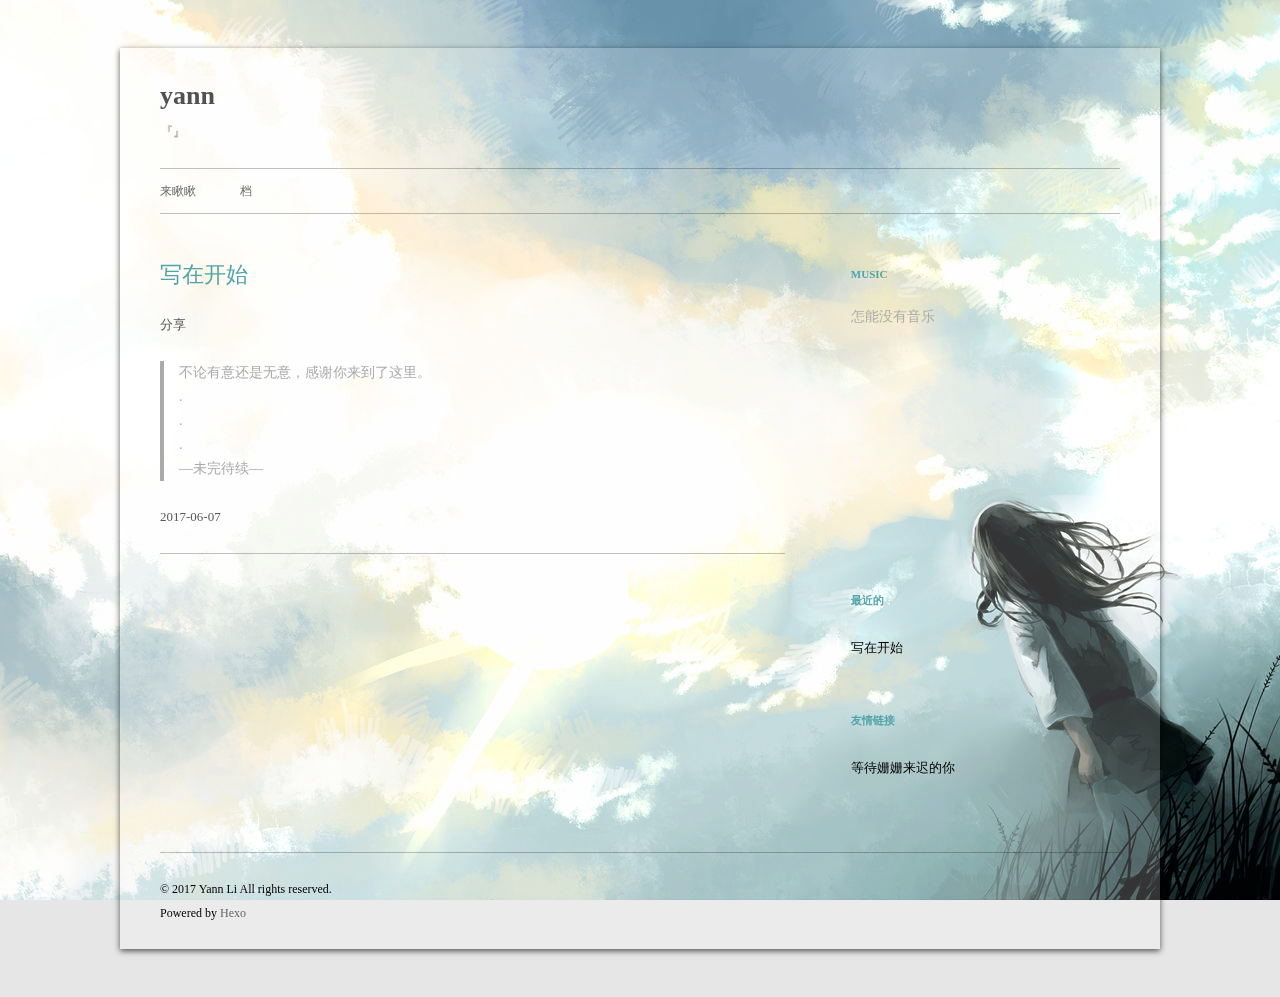
<file: index.html>
<!DOCTYPE html>
<html>
<head>
  <meta charset="utf-8">
  
  <meta name="description" content="一个文艺型码农的小小博客" />
  

  
  <meta name="keywords" content="yann，前端，分享，javascript，html5，css3，学习，技术，代码，编程，码农" />
  
  
  
  
  
  
  
  
  
  <title>yann</title>
  <meta name="viewport" content="width=device-width, initial-scale=1, maximum-scale=1">
  <meta name="description" content="一个文艺型码农的小小博客">
<meta name="keywords" content="yann，前端，分享，javascript，html5，css3，学习，技术，代码，编程，码农">
<meta property="og:type" content="website">
<meta property="og:title" content="yann">
<meta property="og:url" content="http://yoursite.com/index.html">
<meta property="og:site_name" content="yann">
<meta property="og:description" content="一个文艺型码农的小小博客">
<meta name="twitter:card" content="summary">
<meta name="twitter:title" content="yann">
<meta name="twitter:description" content="一个文艺型码农的小小博客">
  
  
    <link rel="icon" href="/css/images/favicon.ico">
  
  <link rel="stylesheet" href="/css/style.css">
  

  
  <!-- baidu webmaster push -->
  <script src='//push.zhanzhang.baidu.com/push.js'></script>
</head>
<body class="home blog custom-background custom-font-enabled single-author">
  <div id="page" class="hfeed site">
      <header id="masthead" class="site-header" role="banner">
    <hgroup>
      <h1 class="site-title">
        <a href="/" title="yann" rel="home">yann</a>
      </h1>
      
       <script type="text/javascript" src="https://api.lwl12.com/hitokoto/main/get?encode=js&charset=utf-8"></script>
        <h2 class="site-description">『<script>lwlhitokoto();</script>』</h2>
      
    </hgroup>

    <nav id="site-navigation" class="main-navigation" role="navigation">
            <button class="menu-toggle">菜单</button>
            <a class="assistive-text" href="/#content" title="跳至内容">跳至内容</a><!--TODO-->
            <div class="menu-main-container">
                <ul id="menu-main" class="nav-menu">
                
                    <li class="menu-item menu-item-type-post_type menu-item-object-page"><a href="/">来瞅瞅</a></li>
                
                    <li class="menu-item menu-item-type-post_type menu-item-object-page"><a href="/archives">档</a></li>
                
                </ul>
            </div>
    </nav>
</header>
      <div id="main" class="wrapper">
        <div id="primary" class="site-content"><div id="content" role="main">
  
    <article id="post-写在开始" class="post-写在开始 post type-post status-publish format-standard hentry">
    <!---->

      <header class="entry-header">
        
        
  
    <h1 class="entry-title">
      <a class="article-title" href="/2017/写在开始/">写在开始</a>
    </h1>
  

        
        <div class="comments-link">
            
            <a href="javascript:void(0);" data-url="http://yoursite.com/2017/写在开始/" data-id="cj3zgde2u00002gnt2fjcc04p" class="leave-reply bdsharebuttonbox" data-cmd="more">分享</a>
        </div><!-- .comments-link -->
      </header><!-- .entry-header -->

    <div class="entry-content">
      
        <blockquote>
<p>不论有意还是无意，感谢你来到了这里。<br>.<br>.<br>.<br>—未完待续—</p>
</blockquote>

      
    </div><!-- .entry-content -->

    <footer class="entry-meta">
    <a href="/2017/写在开始/">
    <time datetime="2017-06-07T10:27:29.614Z" class="entry-date">
        2017-06-07
    </time>
</a>
    
    
    </footer>
</article>



<!--PC和WAP自适应版-->
<div id="SOHUCS" sid="1496831249000" ></div> 
<script type="text/javascript"> 
(function(){ 
var appid = 'cyt3JHqd9'; 
var conf = 'prod_1644e0f01574390b03939c75d5da785d'; 
var width = window.innerWidth || document.documentElement.clientWidth; 
if (width < 960) { 
window.document.write('<script id="changyan_mobile_js" charset="utf-8" type="text/javascript" src="https://changyan.sohu.com/upload/mobile/wap-js/changyan_mobile.js?client_id=' + appid + '&conf=' + conf + '"><\/script>'); } else { var loadJs=function(d,a){var c=document.getElementsByTagName("head")[0]||document.head||document.documentElement;var b=document.createElement("script");b.setAttribute("type","text/javascript");b.setAttribute("charset","UTF-8");b.setAttribute("src",d);if(typeof a==="function"){if(window.attachEvent){b.onreadystatechange=function(){var e=b.readyState;if(e==="loaded"||e==="complete"){b.onreadystatechange=null;a()}}}else{b.onload=a}}c.appendChild(b)};loadJs("https://changyan.sohu.com/upload/changyan.js",function(){window.changyan.api.config({appid:appid,conf:conf})}); } })(); </script>

  
  

</div></div>
        <div id="secondary" class="widget-area" role="complementary">
  
    
  <aside class="widget">
    <h3 class="widget-title">Music</h3>
    <a style="color:#aaa;">怎能没有音乐</a>
    <div class="widget-content" style="margin-left:-10px;">
      <iframe frameborder="no" border="0" marginwidth="0" marginheight="0" width=330 height=210 src="//music.163.com/outchain/player?type=0&id=111637266&auto=1&height=430"></iframe>
    </div>
  </aside>

  
    
  
    
  <aside class="widget">
    <h3 class="widget-title">最近的</h3>
    <div class="widget-content">
      <ul>
        
          <li>
            <a href="/2017/写在开始/">写在开始</a>
          </li>
        
      </ul>
    </div>
  </aside>

  
    
  
    <aside class="widget">
    <h3 class="widget-title">友情链接</h3>
    <div class="widget-content">
<ul id='link-list'>
<!-- link begin -->
<!--<li><a href="http://www.258ch.com/">苍海国际</a></li>-->
<li><a href="javascript:;">等待姗姗来迟的你</a></li>
<!-- link end -->
</ul>
    </div>
</aside>
  
</div>
      </div>
      <footer id="colophon" role="contentinfo">
    <p>&copy; 2017 Yann Li
    All rights reserved.</p>
    <p>Powered by <a href="http://hexo.io/" target="_blank">Hexo</a></p>
</footer>
    <script>window._bd_share_config={"common":{"bdSnsKey":{},"bdText":"","bdMini":"1","bdMiniList":false,"bdPic":"","bdStyle":"2","bdSize":"16"},"share":{}};with(document)0[(getElementsByTagName('head')[0]||body).appendChild(createElement('script')).src='http://bdimg.share.baidu.com/static/api/js/share.js?v=89860593.js?cdnversion='+~(-new Date()/36e5)];</script>

<script src="/js/jquery-2.0.3.min.js"></script>


  <link rel="stylesheet" href="/fancybox/jquery.fancybox.css">
  <script src="/fancybox/jquery.fancybox.pack.js"></script>


<script src="/js/script.js"></script>

<script src="/js/navigation.js"></script>

<div id="bg"></div>

  </div>
</body>
</html>
</file>
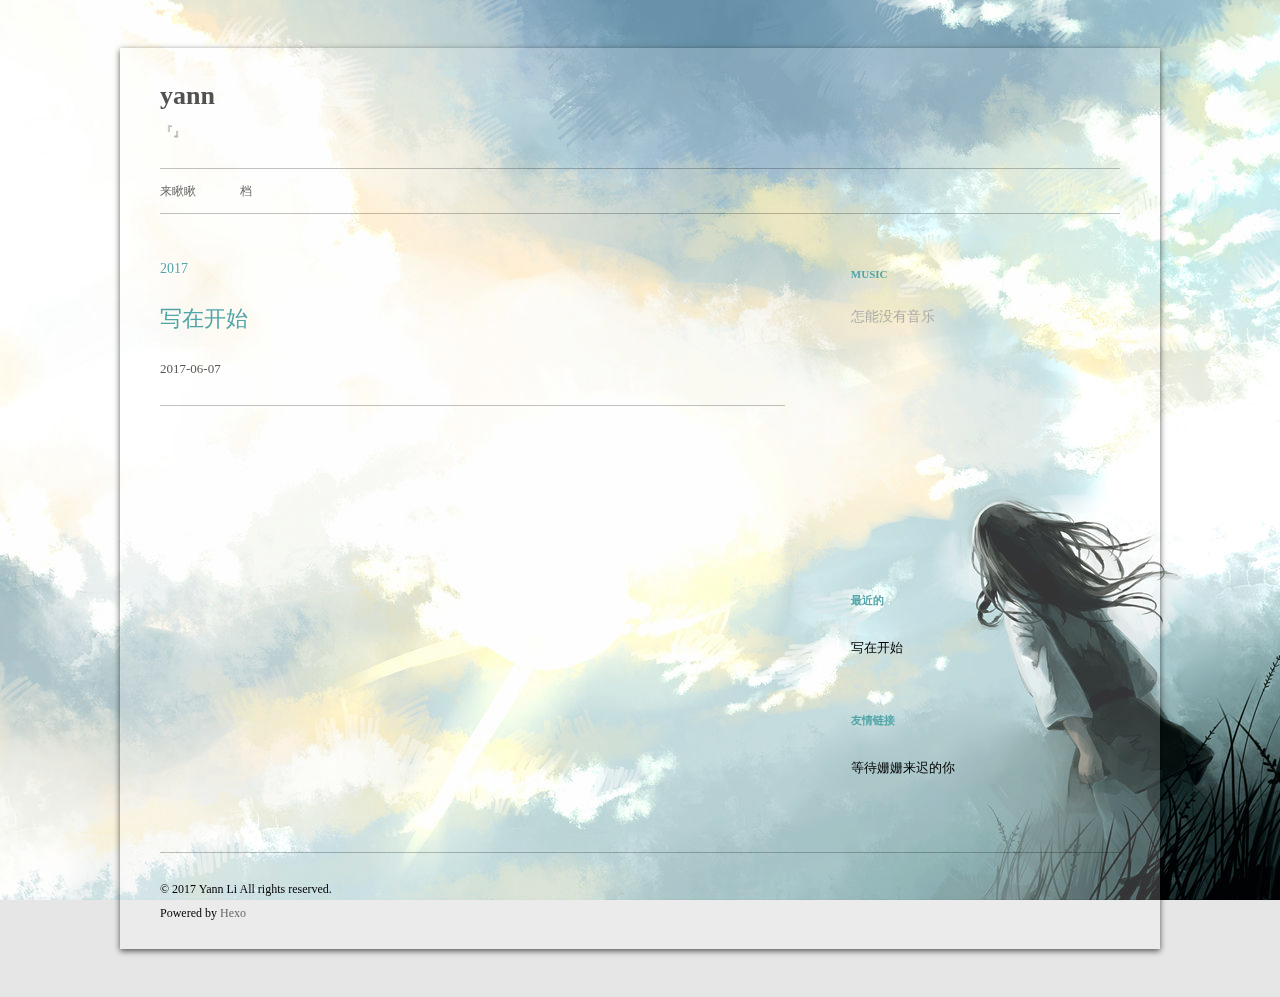
<file: archives/index.html>
<!DOCTYPE html>
<html>
<head>
  <meta charset="utf-8">
  
  <meta name="description" content="一个文艺型码农的小小博客" />
  

  
  <meta name="keywords" content="yann，前端，分享，javascript，html5，css3，学习，技术，代码，编程，码农" />
  
  
  
  
  
  
  
  
  
  <title>Archives | yann</title>
  <meta name="viewport" content="width=device-width, initial-scale=1, maximum-scale=1">
  <meta name="description" content="一个文艺型码农的小小博客">
<meta name="keywords" content="yann，前端，分享，javascript，html5，css3，学习，技术，代码，编程，码农">
<meta property="og:type" content="website">
<meta property="og:title" content="yann">
<meta property="og:url" content="http://yoursite.com/archives/index.html">
<meta property="og:site_name" content="yann">
<meta property="og:description" content="一个文艺型码农的小小博客">
<meta name="twitter:card" content="summary">
<meta name="twitter:title" content="yann">
<meta name="twitter:description" content="一个文艺型码农的小小博客">
  
  
    <link rel="icon" href="/css/images/favicon.ico">
  
  <link rel="stylesheet" href="/css/style.css">
  

  
  <!-- baidu webmaster push -->
  <script src='//push.zhanzhang.baidu.com/push.js'></script>
</head>
<body class="home blog custom-background custom-font-enabled single-author">
  <div id="page" class="hfeed site">
      <header id="masthead" class="site-header" role="banner">
    <hgroup>
      <h1 class="site-title">
        <a href="/" title="yann" rel="home">yann</a>
      </h1>
      
       <script type="text/javascript" src="https://api.lwl12.com/hitokoto/main/get?encode=js&charset=utf-8"></script>
        <h2 class="site-description">『<script>lwlhitokoto();</script>』</h2>
      
    </hgroup>

    <nav id="site-navigation" class="main-navigation" role="navigation">
            <button class="menu-toggle">菜单</button>
            <a class="assistive-text" href="/#content" title="跳至内容">跳至内容</a><!--TODO-->
            <div class="menu-main-container">
                <ul id="menu-main" class="nav-menu">
                
                    <li class="menu-item menu-item-type-post_type menu-item-object-page"><a href="/">来瞅瞅</a></li>
                
                    <li class="menu-item menu-item-type-post_type menu-item-object-page"><a href="/archives">档</a></li>
                
                </ul>
            </div>
    </nav>
</header>
      <div id="main" class="wrapper">
        <div id="primary" class="site-content"><div id="content" role="main">
  
  
    
    
      
      
      <section class="archives-wrap">
        <div class="archive-year-wrap">
          <a href="/archives/2017" class="archive-year">2017</a>
        </div>
        <div class="archives">
    
    <article class="post type-post status-publish format-standard hentry archive-type-post">
  <header class="entry-header">
      
  
    <h1 class="entry-title">
      <a class="archive-article-title" href="/2017/写在开始/">写在开始</a>
    </h1>
  

  </header>
  <footer class="entry-meta">
    <a href="/2017/写在开始/">
    <time datetime="2017-06-07T10:27:29.614Z" class="entry-date">
        2017-06-07
    </time>
</a>
    
    
    </footer>
</article>
  
  
    </div></section>
  

</div></div>
        <div id="secondary" class="widget-area" role="complementary">
  
    
  <aside class="widget">
    <h3 class="widget-title">Music</h3>
    <a style="color:#aaa;">怎能没有音乐</a>
    <div class="widget-content" style="margin-left:-10px;">
      <iframe frameborder="no" border="0" marginwidth="0" marginheight="0" width=330 height=210 src="//music.163.com/outchain/player?type=0&id=111637266&auto=1&height=430"></iframe>
    </div>
  </aside>

  
    
  
    
  <aside class="widget">
    <h3 class="widget-title">最近的</h3>
    <div class="widget-content">
      <ul>
        
          <li>
            <a href="/2017/写在开始/">写在开始</a>
          </li>
        
      </ul>
    </div>
  </aside>

  
    
  
    <aside class="widget">
    <h3 class="widget-title">友情链接</h3>
    <div class="widget-content">
<ul id='link-list'>
<!-- link begin -->
<!--<li><a href="http://www.258ch.com/">苍海国际</a></li>-->
<li><a href="javascript:;">等待姗姗来迟的你</a></li>
<!-- link end -->
</ul>
    </div>
</aside>
  
</div>
      </div>
      <footer id="colophon" role="contentinfo">
    <p>&copy; 2017 Yann Li
    All rights reserved.</p>
    <p>Powered by <a href="http://hexo.io/" target="_blank">Hexo</a></p>
</footer>
    <script>window._bd_share_config={"common":{"bdSnsKey":{},"bdText":"","bdMini":"1","bdMiniList":false,"bdPic":"","bdStyle":"2","bdSize":"16"},"share":{}};with(document)0[(getElementsByTagName('head')[0]||body).appendChild(createElement('script')).src='http://bdimg.share.baidu.com/static/api/js/share.js?v=89860593.js?cdnversion='+~(-new Date()/36e5)];</script>

<script src="/js/jquery-2.0.3.min.js"></script>


  <link rel="stylesheet" href="/fancybox/jquery.fancybox.css">
  <script src="/fancybox/jquery.fancybox.pack.js"></script>


<script src="/js/script.js"></script>

<script src="/js/navigation.js"></script>

<div id="bg"></div>

  </div>
</body>
</html>
</file>
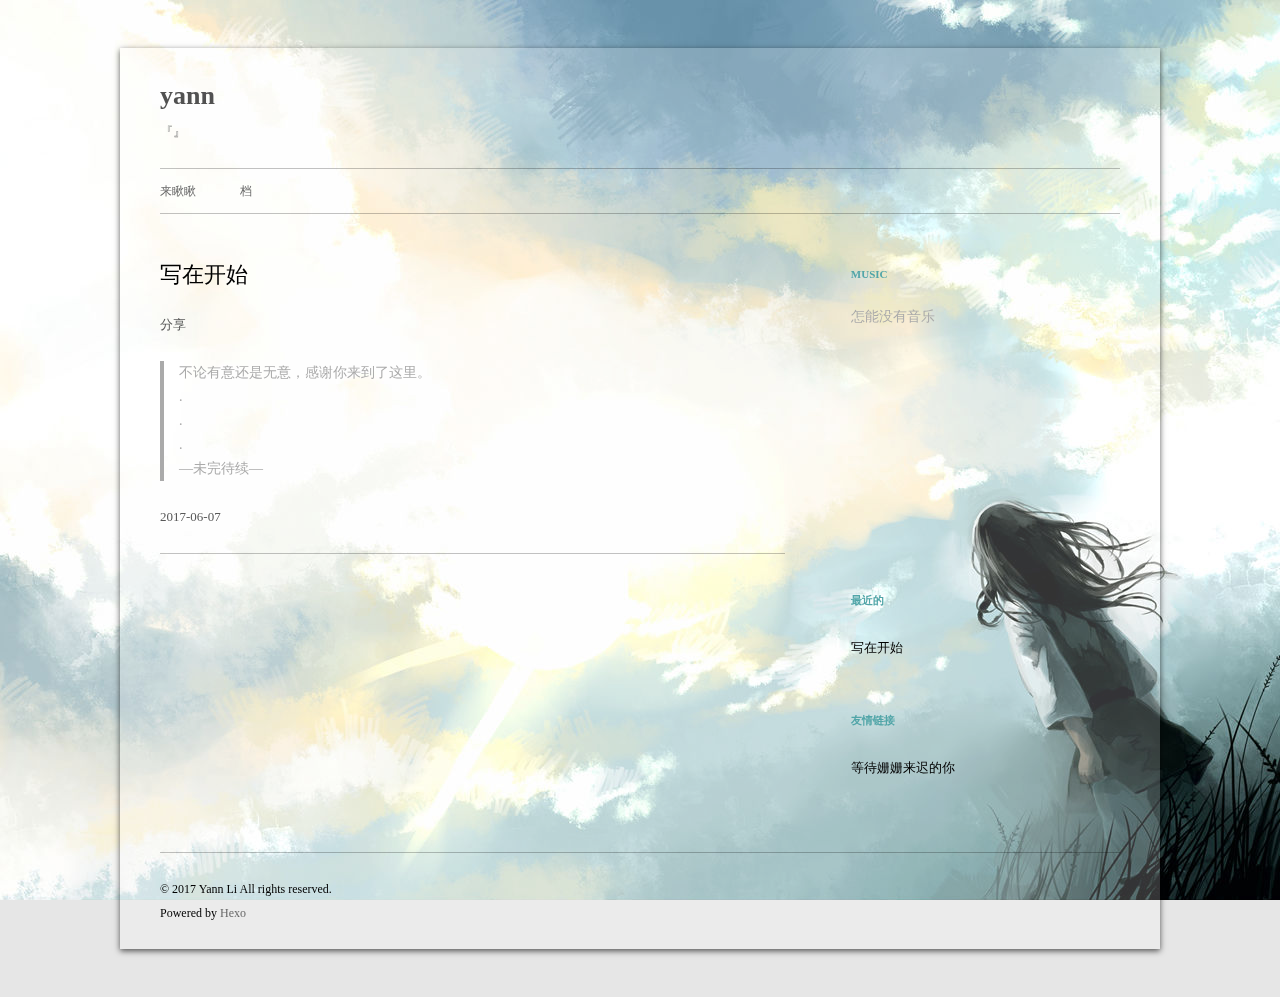
<file: 写在开始/index.html>
<!DOCTYPE html>
<html>
<head>
  <meta charset="utf-8">
  
  <meta name="description" content="一个文艺型码农的小小博客" />
  

  
  <meta name="keywords" content="yann，前端，分享，javascript，html5，css3，学习，技术，代码，编程，码农" />
  
  
  
  
  
  
  
  
  
  <title>写在开始 | yann</title>
  <meta name="viewport" content="width=device-width, initial-scale=1, maximum-scale=1">
  <meta name="description" content="不论有意还是无意，感谢你来到了这里。...—未完待续—">
<meta name="keywords" content="yann，前端，分享，javascript，html5，css3，学习，技术，代码，编程，码农">
<meta property="og:type" content="article">
<meta property="og:title" content="写在开始">
<meta property="og:url" content="http://yoursite.com/写在开始/index.html">
<meta property="og:site_name" content="yann">
<meta property="og:description" content="不论有意还是无意，感谢你来到了这里。...—未完待续—">
<meta property="og:updated_time" content="2017-06-15T07:54:04.877Z">
<meta name="twitter:card" content="summary">
<meta name="twitter:title" content="写在开始">
<meta name="twitter:description" content="不论有意还是无意，感谢你来到了这里。...—未完待续—">
  
  
    <link rel="icon" href="/css/images/favicon.ico">
  
  <link rel="stylesheet" href="/css/style.css">
  

  
  <!-- baidu webmaster push -->
  <script src='//push.zhanzhang.baidu.com/push.js'></script>
</head>
<body class="home blog custom-background custom-font-enabled single-author">
  <div id="page" class="hfeed site">
      <header id="masthead" class="site-header" role="banner">
    <hgroup>
      <h1 class="site-title">
        <a href="/" title="yann" rel="home">yann</a>
      </h1>
      
       <script type="text/javascript" src="https://api.lwl12.com/hitokoto/main/get?encode=js&charset=utf-8"></script>
        <h2 class="site-description">『<script>lwlhitokoto();</script>』</h2>
      
    </hgroup>

    <nav id="site-navigation" class="main-navigation" role="navigation">
            <button class="menu-toggle">菜单</button>
            <a class="assistive-text" href="/#content" title="跳至内容">跳至内容</a><!--TODO-->
            <div class="menu-main-container">
                <ul id="menu-main" class="nav-menu">
                
                    <li class="menu-item menu-item-type-post_type menu-item-object-page"><a href="/">来瞅瞅</a></li>
                
                    <li class="menu-item menu-item-type-post_type menu-item-object-page"><a href="/archives">档</a></li>
                
                </ul>
            </div>
    </nav>
</header>
      <div id="main" class="wrapper">
        <div id="primary" class="site-content"><div id="content" role="main"><article id="post-写在开始" class="post-写在开始 post type-post status-publish format-standard hentry">
    <!---->

      <header class="entry-header">
        
        
  
    <h1 class="entry-title article-title">
      写在开始
    </h1>
  

        
        <div class="comments-link">
            
            <a href="javascript:void(0);" data-url="http://yoursite.com/写在开始/" data-id="cj3y4uoa70000fkntdvj524on" class="leave-reply bdsharebuttonbox" data-cmd="more">分享</a>
        </div><!-- .comments-link -->
      </header><!-- .entry-header -->

    <div class="entry-content">
      
        <blockquote>
<p>不论有意还是无意，感谢你来到了这里。<br>.<br>.<br>.<br>—未完待续—</p>
</blockquote>

      
    </div><!-- .entry-content -->

    <footer class="entry-meta">
    <a href="/写在开始/">
    <time datetime="2017-06-07T10:27:29.614Z" class="entry-date">
        2017-06-07
    </time>
</a>
    
    
    </footer>
</article>


    




<!--PC和WAP自适应版-->
<div id="SOHUCS" sid="1496831249000" ></div> 
<script type="text/javascript"> 
(function(){ 
var appid = 'cyt3JHqd9'; 
var conf = 'prod_1644e0f01574390b03939c75d5da785d'; 
var width = window.innerWidth || document.documentElement.clientWidth; 
if (width < 960) { 
window.document.write('<script id="changyan_mobile_js" charset="utf-8" type="text/javascript" src="https://changyan.sohu.com/upload/mobile/wap-js/changyan_mobile.js?client_id=' + appid + '&conf=' + conf + '"><\/script>'); } else { var loadJs=function(d,a){var c=document.getElementsByTagName("head")[0]||document.head||document.documentElement;var b=document.createElement("script");b.setAttribute("type","text/javascript");b.setAttribute("charset","UTF-8");b.setAttribute("src",d);if(typeof a==="function"){if(window.attachEvent){b.onreadystatechange=function(){var e=b.readyState;if(e==="loaded"||e==="complete"){b.onreadystatechange=null;a()}}}else{b.onload=a}}c.appendChild(b)};loadJs("https://changyan.sohu.com/upload/changyan.js",function(){window.changyan.api.config({appid:appid,conf:conf})}); } })(); </script>
</div></div>
        <div id="secondary" class="widget-area" role="complementary">
  
    
  <aside class="widget">
    <h3 class="widget-title">Music</h3>
    <a style="color:#aaa;">怎能没有音乐</a>
    <div class="widget-content" style="margin-left:-10px;">
      <iframe frameborder="no" border="0" marginwidth="0" marginheight="0" width=330 height=210 src="//music.163.com/outchain/player?type=0&id=111637266&auto=1&height=430"></iframe>
    </div>
  </aside>

  
    
  
    
  <aside class="widget">
    <h3 class="widget-title">最近的</h3>
    <div class="widget-content">
      <ul>
        
          <li>
            <a href="/写在开始/">写在开始</a>
          </li>
        
      </ul>
    </div>
  </aside>

  
    
  
    <aside class="widget">
    <h3 class="widget-title">友情链接</h3>
    <div class="widget-content">
<ul id='link-list'>
<!-- link begin -->
<!--<li><a href="http://www.258ch.com/">苍海国际</a></li>-->
<li><a href="javascript:;">等待姗姗来迟的你</a></li>
<!-- link end -->
</ul>
    </div>
</aside>
  
</div>
      </div>
      <footer id="colophon" role="contentinfo">
    <p>&copy; 2017 Yann Li
    All rights reserved.</p>
    <p>Powered by <a href="http://hexo.io/" target="_blank">Hexo</a></p>
</footer>
    <script>window._bd_share_config={"common":{"bdSnsKey":{},"bdText":"","bdMini":"1","bdMiniList":false,"bdPic":"","bdStyle":"2","bdSize":"16"},"share":{}};with(document)0[(getElementsByTagName('head')[0]||body).appendChild(createElement('script')).src='http://bdimg.share.baidu.com/static/api/js/share.js?v=89860593.js?cdnversion='+~(-new Date()/36e5)];</script>

<script src="/js/jquery-2.0.3.min.js"></script>


  <link rel="stylesheet" href="/fancybox/jquery.fancybox.css">
  <script src="/fancybox/jquery.fancybox.pack.js"></script>


<script src="/js/script.js"></script>

<script src="/js/navigation.js"></script>

<div id="bg"></div>

  </div>
</body>
</html>
</file>
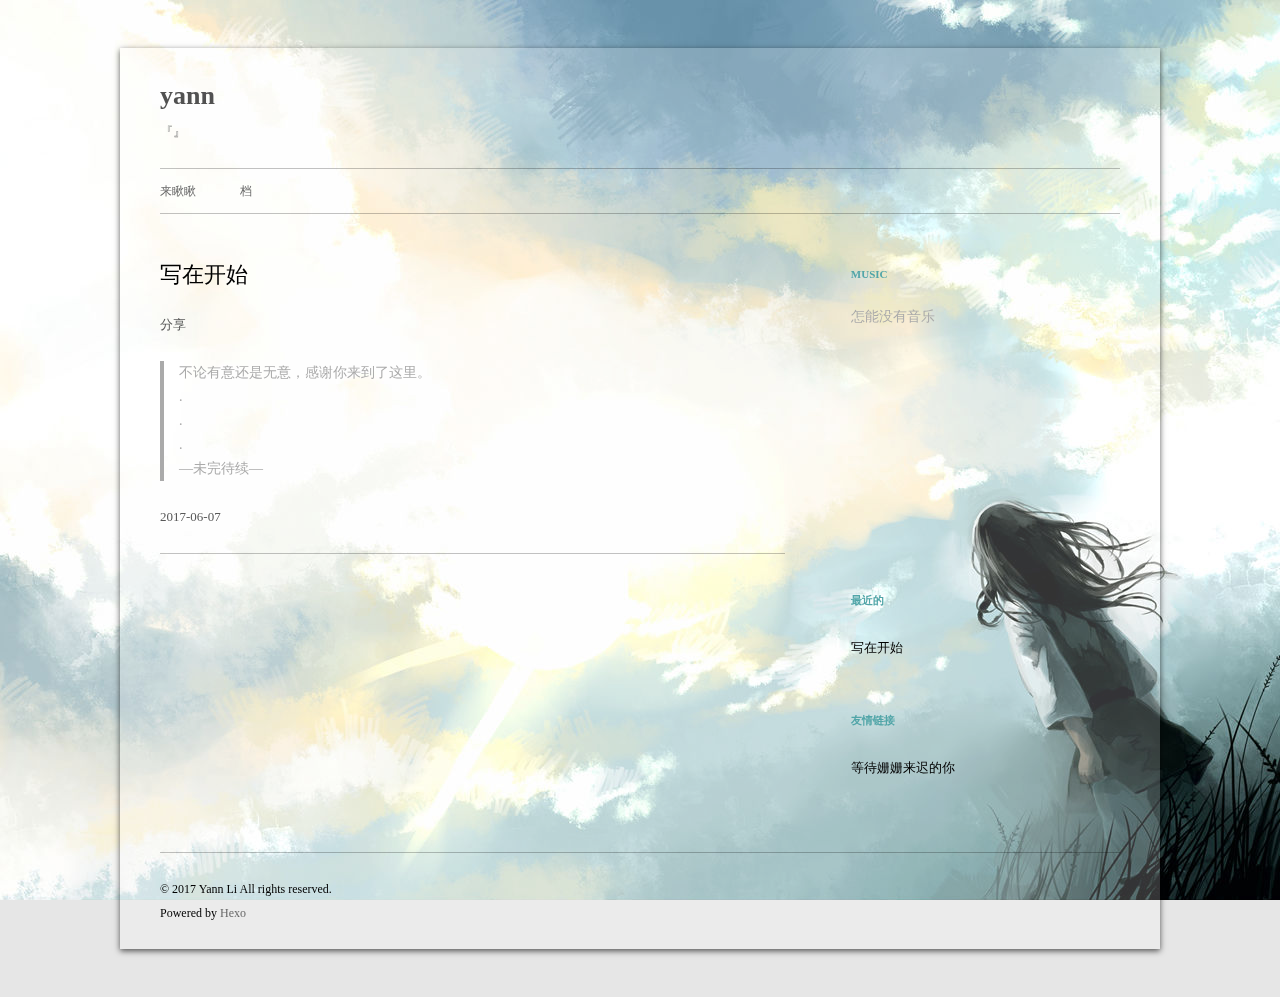
<file: 2017/写在开始/index.html>
<!DOCTYPE html>
<html>
<head>
  <meta charset="utf-8">
  
  <meta name="description" content="一个文艺型码农的小小博客" />
  

  
  <meta name="keywords" content="yann，前端，分享，javascript，html5，css3，学习，技术，代码，编程，码农" />
  
  
  
  
  
  
  
  
  
  <title>写在开始 | yann</title>
  <meta name="viewport" content="width=device-width, initial-scale=1, maximum-scale=1">
  <meta name="description" content="不论有意还是无意，感谢你来到了这里。...—未完待续—">
<meta name="keywords" content="yann，前端，分享，javascript，html5，css3，学习，技术，代码，编程，码农">
<meta property="og:type" content="article">
<meta property="og:title" content="写在开始">
<meta property="og:url" content="http://yoursite.com/2017/写在开始/index.html">
<meta property="og:site_name" content="yann">
<meta property="og:description" content="不论有意还是无意，感谢你来到了这里。...—未完待续—">
<meta property="og:updated_time" content="2017-06-15T07:54:04.877Z">
<meta name="twitter:card" content="summary">
<meta name="twitter:title" content="写在开始">
<meta name="twitter:description" content="不论有意还是无意，感谢你来到了这里。...—未完待续—">
  
  
    <link rel="icon" href="/css/images/favicon.ico">
  
  <link rel="stylesheet" href="/css/style.css">
  

  
  <!-- baidu webmaster push -->
  <script src='//push.zhanzhang.baidu.com/push.js'></script>
</head>
<body class="home blog custom-background custom-font-enabled single-author">
  <div id="page" class="hfeed site">
      <header id="masthead" class="site-header" role="banner">
    <hgroup>
      <h1 class="site-title">
        <a href="/" title="yann" rel="home">yann</a>
      </h1>
      
       <script type="text/javascript" src="https://api.lwl12.com/hitokoto/main/get?encode=js&charset=utf-8"></script>
        <h2 class="site-description">『<script>lwlhitokoto();</script>』</h2>
      
    </hgroup>

    <nav id="site-navigation" class="main-navigation" role="navigation">
            <button class="menu-toggle">菜单</button>
            <a class="assistive-text" href="/#content" title="跳至内容">跳至内容</a><!--TODO-->
            <div class="menu-main-container">
                <ul id="menu-main" class="nav-menu">
                
                    <li class="menu-item menu-item-type-post_type menu-item-object-page"><a href="/">来瞅瞅</a></li>
                
                    <li class="menu-item menu-item-type-post_type menu-item-object-page"><a href="/archives">档</a></li>
                
                </ul>
            </div>
    </nav>
</header>
      <div id="main" class="wrapper">
        <div id="primary" class="site-content"><div id="content" role="main"><article id="post-写在开始" class="post-写在开始 post type-post status-publish format-standard hentry">
    <!---->

      <header class="entry-header">
        
        
  
    <h1 class="entry-title article-title">
      写在开始
    </h1>
  

        
        <div class="comments-link">
            
            <a href="javascript:void(0);" data-url="http://yoursite.com/2017/写在开始/" data-id="cj3zgde2u00002gnt2fjcc04p" class="leave-reply bdsharebuttonbox" data-cmd="more">分享</a>
        </div><!-- .comments-link -->
      </header><!-- .entry-header -->

    <div class="entry-content">
      
        <blockquote>
<p>不论有意还是无意，感谢你来到了这里。<br>.<br>.<br>.<br>—未完待续—</p>
</blockquote>

      
    </div><!-- .entry-content -->

    <footer class="entry-meta">
    <a href="/2017/写在开始/">
    <time datetime="2017-06-07T10:27:29.614Z" class="entry-date">
        2017-06-07
    </time>
</a>
    
    
    </footer>
</article>


    




<!--PC和WAP自适应版-->
<div id="SOHUCS" sid="1496831249000" ></div> 
<script type="text/javascript"> 
(function(){ 
var appid = 'cyt3JHqd9'; 
var conf = 'prod_1644e0f01574390b03939c75d5da785d'; 
var width = window.innerWidth || document.documentElement.clientWidth; 
if (width < 960) { 
window.document.write('<script id="changyan_mobile_js" charset="utf-8" type="text/javascript" src="https://changyan.sohu.com/upload/mobile/wap-js/changyan_mobile.js?client_id=' + appid + '&conf=' + conf + '"><\/script>'); } else { var loadJs=function(d,a){var c=document.getElementsByTagName("head")[0]||document.head||document.documentElement;var b=document.createElement("script");b.setAttribute("type","text/javascript");b.setAttribute("charset","UTF-8");b.setAttribute("src",d);if(typeof a==="function"){if(window.attachEvent){b.onreadystatechange=function(){var e=b.readyState;if(e==="loaded"||e==="complete"){b.onreadystatechange=null;a()}}}else{b.onload=a}}c.appendChild(b)};loadJs("https://changyan.sohu.com/upload/changyan.js",function(){window.changyan.api.config({appid:appid,conf:conf})}); } })(); </script>
</div></div>
        <div id="secondary" class="widget-area" role="complementary">
  
    
  <aside class="widget">
    <h3 class="widget-title">Music</h3>
    <a style="color:#aaa;">怎能没有音乐</a>
    <div class="widget-content" style="margin-left:-10px;">
      <iframe frameborder="no" border="0" marginwidth="0" marginheight="0" width=330 height=210 src="//music.163.com/outchain/player?type=0&id=111637266&auto=1&height=430"></iframe>
    </div>
  </aside>

  
    
  
    
  <aside class="widget">
    <h3 class="widget-title">最近的</h3>
    <div class="widget-content">
      <ul>
        
          <li>
            <a href="/2017/写在开始/">写在开始</a>
          </li>
        
      </ul>
    </div>
  </aside>

  
    
  
    <aside class="widget">
    <h3 class="widget-title">友情链接</h3>
    <div class="widget-content">
<ul id='link-list'>
<!-- link begin -->
<!--<li><a href="http://www.258ch.com/">苍海国际</a></li>-->
<li><a href="javascript:;">等待姗姗来迟的你</a></li>
<!-- link end -->
</ul>
    </div>
</aside>
  
</div>
      </div>
      <footer id="colophon" role="contentinfo">
    <p>&copy; 2017 Yann Li
    All rights reserved.</p>
    <p>Powered by <a href="http://hexo.io/" target="_blank">Hexo</a></p>
</footer>
    <script>window._bd_share_config={"common":{"bdSnsKey":{},"bdText":"","bdMini":"1","bdMiniList":false,"bdPic":"","bdStyle":"2","bdSize":"16"},"share":{}};with(document)0[(getElementsByTagName('head')[0]||body).appendChild(createElement('script')).src='http://bdimg.share.baidu.com/static/api/js/share.js?v=89860593.js?cdnversion='+~(-new Date()/36e5)];</script>

<script src="/js/jquery-2.0.3.min.js"></script>


  <link rel="stylesheet" href="/fancybox/jquery.fancybox.css">
  <script src="/fancybox/jquery.fancybox.pack.js"></script>


<script src="/js/script.js"></script>

<script src="/js/navigation.js"></script>

<div id="bg"></div>

  </div>
</body>
</html>
</file>
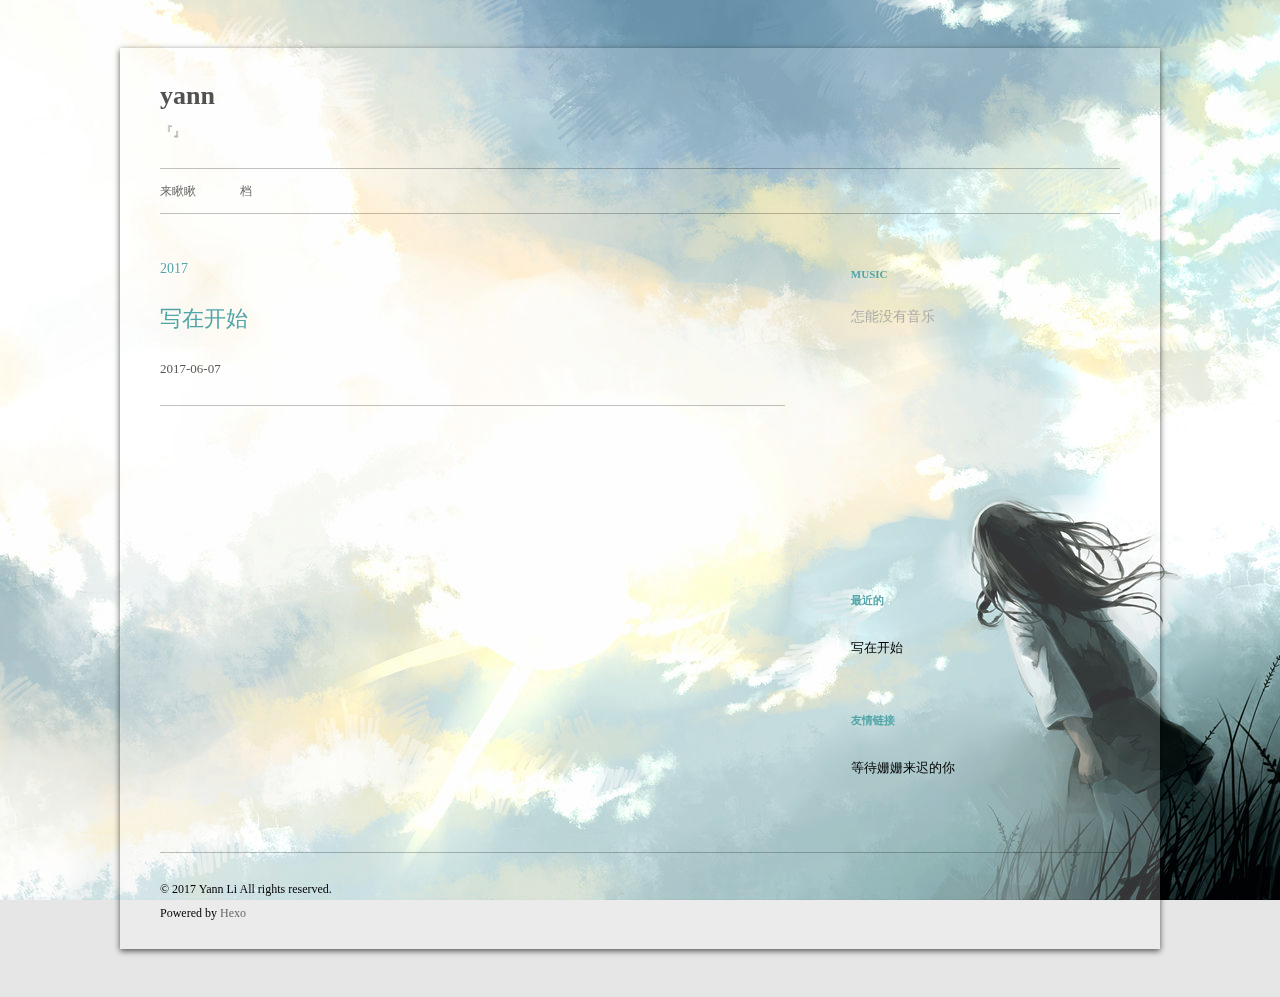
<file: archives/2017/index.html>
<!DOCTYPE html>
<html>
<head>
  <meta charset="utf-8">
  
  <meta name="description" content="一个文艺型码农的小小博客" />
  

  
  <meta name="keywords" content="yann，前端，分享，javascript，html5，css3，学习，技术，代码，编程，码农" />
  
  
  
  
  
  
  
  
  
  <title>Archives: 2017 | yann</title>
  <meta name="viewport" content="width=device-width, initial-scale=1, maximum-scale=1">
  <meta name="description" content="一个文艺型码农的小小博客">
<meta name="keywords" content="yann，前端，分享，javascript，html5，css3，学习，技术，代码，编程，码农">
<meta property="og:type" content="website">
<meta property="og:title" content="yann">
<meta property="og:url" content="http://yoursite.com/archives/2017/index.html">
<meta property="og:site_name" content="yann">
<meta property="og:description" content="一个文艺型码农的小小博客">
<meta name="twitter:card" content="summary">
<meta name="twitter:title" content="yann">
<meta name="twitter:description" content="一个文艺型码农的小小博客">
  
  
    <link rel="icon" href="/css/images/favicon.ico">
  
  <link rel="stylesheet" href="/css/style.css">
  

  
  <!-- baidu webmaster push -->
  <script src='//push.zhanzhang.baidu.com/push.js'></script>
</head>
<body class="home blog custom-background custom-font-enabled single-author">
  <div id="page" class="hfeed site">
      <header id="masthead" class="site-header" role="banner">
    <hgroup>
      <h1 class="site-title">
        <a href="/" title="yann" rel="home">yann</a>
      </h1>
      
       <script type="text/javascript" src="https://api.lwl12.com/hitokoto/main/get?encode=js&charset=utf-8"></script>
        <h2 class="site-description">『<script>lwlhitokoto();</script>』</h2>
      
    </hgroup>

    <nav id="site-navigation" class="main-navigation" role="navigation">
            <button class="menu-toggle">菜单</button>
            <a class="assistive-text" href="/#content" title="跳至内容">跳至内容</a><!--TODO-->
            <div class="menu-main-container">
                <ul id="menu-main" class="nav-menu">
                
                    <li class="menu-item menu-item-type-post_type menu-item-object-page"><a href="/">来瞅瞅</a></li>
                
                    <li class="menu-item menu-item-type-post_type menu-item-object-page"><a href="/archives">档</a></li>
                
                </ul>
            </div>
    </nav>
</header>
      <div id="main" class="wrapper">
        <div id="primary" class="site-content"><div id="content" role="main">
  
  
    
    
      
      
      <section class="archives-wrap">
        <div class="archive-year-wrap">
          <a href="/archives/2017" class="archive-year">2017</a>
        </div>
        <div class="archives">
    
    <article class="post type-post status-publish format-standard hentry archive-type-post">
  <header class="entry-header">
      
  
    <h1 class="entry-title">
      <a class="archive-article-title" href="/2017/写在开始/">写在开始</a>
    </h1>
  

  </header>
  <footer class="entry-meta">
    <a href="/2017/写在开始/">
    <time datetime="2017-06-07T10:27:29.614Z" class="entry-date">
        2017-06-07
    </time>
</a>
    
    
    </footer>
</article>
  
  
    </div></section>
  

</div></div>
        <div id="secondary" class="widget-area" role="complementary">
  
    
  <aside class="widget">
    <h3 class="widget-title">Music</h3>
    <a style="color:#aaa;">怎能没有音乐</a>
    <div class="widget-content" style="margin-left:-10px;">
      <iframe frameborder="no" border="0" marginwidth="0" marginheight="0" width=330 height=210 src="//music.163.com/outchain/player?type=0&id=111637266&auto=1&height=430"></iframe>
    </div>
  </aside>

  
    
  
    
  <aside class="widget">
    <h3 class="widget-title">最近的</h3>
    <div class="widget-content">
      <ul>
        
          <li>
            <a href="/2017/写在开始/">写在开始</a>
          </li>
        
      </ul>
    </div>
  </aside>

  
    
  
    <aside class="widget">
    <h3 class="widget-title">友情链接</h3>
    <div class="widget-content">
<ul id='link-list'>
<!-- link begin -->
<!--<li><a href="http://www.258ch.com/">苍海国际</a></li>-->
<li><a href="javascript:;">等待姗姗来迟的你</a></li>
<!-- link end -->
</ul>
    </div>
</aside>
  
</div>
      </div>
      <footer id="colophon" role="contentinfo">
    <p>&copy; 2017 Yann Li
    All rights reserved.</p>
    <p>Powered by <a href="http://hexo.io/" target="_blank">Hexo</a></p>
</footer>
    <script>window._bd_share_config={"common":{"bdSnsKey":{},"bdText":"","bdMini":"1","bdMiniList":false,"bdPic":"","bdStyle":"2","bdSize":"16"},"share":{}};with(document)0[(getElementsByTagName('head')[0]||body).appendChild(createElement('script')).src='http://bdimg.share.baidu.com/static/api/js/share.js?v=89860593.js?cdnversion='+~(-new Date()/36e5)];</script>

<script src="/js/jquery-2.0.3.min.js"></script>


  <link rel="stylesheet" href="/fancybox/jquery.fancybox.css">
  <script src="/fancybox/jquery.fancybox.pack.js"></script>


<script src="/js/script.js"></script>

<script src="/js/navigation.js"></script>

<div id="bg"></div>

  </div>
</body>
</html>
</file>
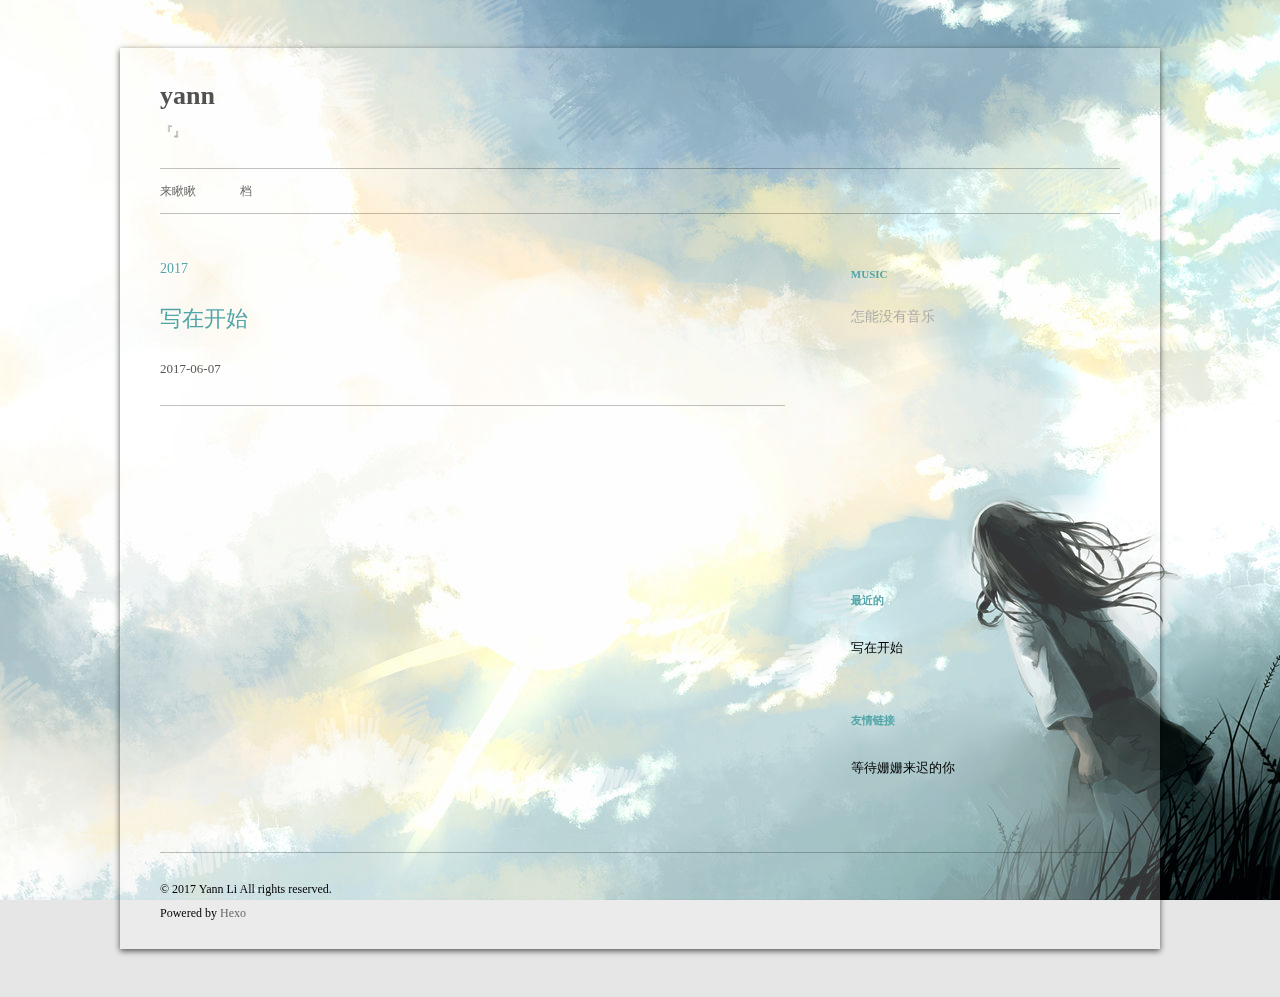
<file: archives/2017/06/index.html>
<!DOCTYPE html>
<html>
<head>
  <meta charset="utf-8">
  
  <meta name="description" content="一个文艺型码农的小小博客" />
  

  
  <meta name="keywords" content="yann，前端，分享，javascript，html5，css3，学习，技术，代码，编程，码农" />
  
  
  
  
  
  
  
  
  
  <title>Archives: 2017/6 | yann</title>
  <meta name="viewport" content="width=device-width, initial-scale=1, maximum-scale=1">
  <meta name="description" content="一个文艺型码农的小小博客">
<meta name="keywords" content="yann，前端，分享，javascript，html5，css3，学习，技术，代码，编程，码农">
<meta property="og:type" content="website">
<meta property="og:title" content="yann">
<meta property="og:url" content="http://yoursite.com/archives/2017/06/index.html">
<meta property="og:site_name" content="yann">
<meta property="og:description" content="一个文艺型码农的小小博客">
<meta name="twitter:card" content="summary">
<meta name="twitter:title" content="yann">
<meta name="twitter:description" content="一个文艺型码农的小小博客">
  
  
    <link rel="icon" href="/css/images/favicon.ico">
  
  <link rel="stylesheet" href="/css/style.css">
  

  
  <!-- baidu webmaster push -->
  <script src='//push.zhanzhang.baidu.com/push.js'></script>
</head>
<body class="home blog custom-background custom-font-enabled single-author">
  <div id="page" class="hfeed site">
      <header id="masthead" class="site-header" role="banner">
    <hgroup>
      <h1 class="site-title">
        <a href="/" title="yann" rel="home">yann</a>
      </h1>
      
       <script type="text/javascript" src="https://api.lwl12.com/hitokoto/main/get?encode=js&charset=utf-8"></script>
        <h2 class="site-description">『<script>lwlhitokoto();</script>』</h2>
      
    </hgroup>

    <nav id="site-navigation" class="main-navigation" role="navigation">
            <button class="menu-toggle">菜单</button>
            <a class="assistive-text" href="/#content" title="跳至内容">跳至内容</a><!--TODO-->
            <div class="menu-main-container">
                <ul id="menu-main" class="nav-menu">
                
                    <li class="menu-item menu-item-type-post_type menu-item-object-page"><a href="/">来瞅瞅</a></li>
                
                    <li class="menu-item menu-item-type-post_type menu-item-object-page"><a href="/archives">档</a></li>
                
                </ul>
            </div>
    </nav>
</header>
      <div id="main" class="wrapper">
        <div id="primary" class="site-content"><div id="content" role="main">
  
  
    
    
      
      
      <section class="archives-wrap">
        <div class="archive-year-wrap">
          <a href="/archives/2017" class="archive-year">2017</a>
        </div>
        <div class="archives">
    
    <article class="post type-post status-publish format-standard hentry archive-type-post">
  <header class="entry-header">
      
  
    <h1 class="entry-title">
      <a class="archive-article-title" href="/2017/写在开始/">写在开始</a>
    </h1>
  

  </header>
  <footer class="entry-meta">
    <a href="/2017/写在开始/">
    <time datetime="2017-06-07T10:27:29.614Z" class="entry-date">
        2017-06-07
    </time>
</a>
    
    
    </footer>
</article>
  
  
    </div></section>
  

</div></div>
        <div id="secondary" class="widget-area" role="complementary">
  
    
  <aside class="widget">
    <h3 class="widget-title">Music</h3>
    <a style="color:#aaa;">怎能没有音乐</a>
    <div class="widget-content" style="margin-left:-10px;">
      <iframe frameborder="no" border="0" marginwidth="0" marginheight="0" width=330 height=210 src="//music.163.com/outchain/player?type=0&id=111637266&auto=1&height=430"></iframe>
    </div>
  </aside>

  
    
  
    
  <aside class="widget">
    <h3 class="widget-title">最近的</h3>
    <div class="widget-content">
      <ul>
        
          <li>
            <a href="/2017/写在开始/">写在开始</a>
          </li>
        
      </ul>
    </div>
  </aside>

  
    
  
    <aside class="widget">
    <h3 class="widget-title">友情链接</h3>
    <div class="widget-content">
<ul id='link-list'>
<!-- link begin -->
<!--<li><a href="http://www.258ch.com/">苍海国际</a></li>-->
<li><a href="javascript:;">等待姗姗来迟的你</a></li>
<!-- link end -->
</ul>
    </div>
</aside>
  
</div>
      </div>
      <footer id="colophon" role="contentinfo">
    <p>&copy; 2017 Yann Li
    All rights reserved.</p>
    <p>Powered by <a href="http://hexo.io/" target="_blank">Hexo</a></p>
</footer>
    <script>window._bd_share_config={"common":{"bdSnsKey":{},"bdText":"","bdMini":"1","bdMiniList":false,"bdPic":"","bdStyle":"2","bdSize":"16"},"share":{}};with(document)0[(getElementsByTagName('head')[0]||body).appendChild(createElement('script')).src='http://bdimg.share.baidu.com/static/api/js/share.js?v=89860593.js?cdnversion='+~(-new Date()/36e5)];</script>

<script src="/js/jquery-2.0.3.min.js"></script>


  <link rel="stylesheet" href="/fancybox/jquery.fancybox.css">
  <script src="/fancybox/jquery.fancybox.pack.js"></script>


<script src="/js/script.js"></script>

<script src="/js/navigation.js"></script>

<div id="bg"></div>

  </div>
</body>
</html>
</file>
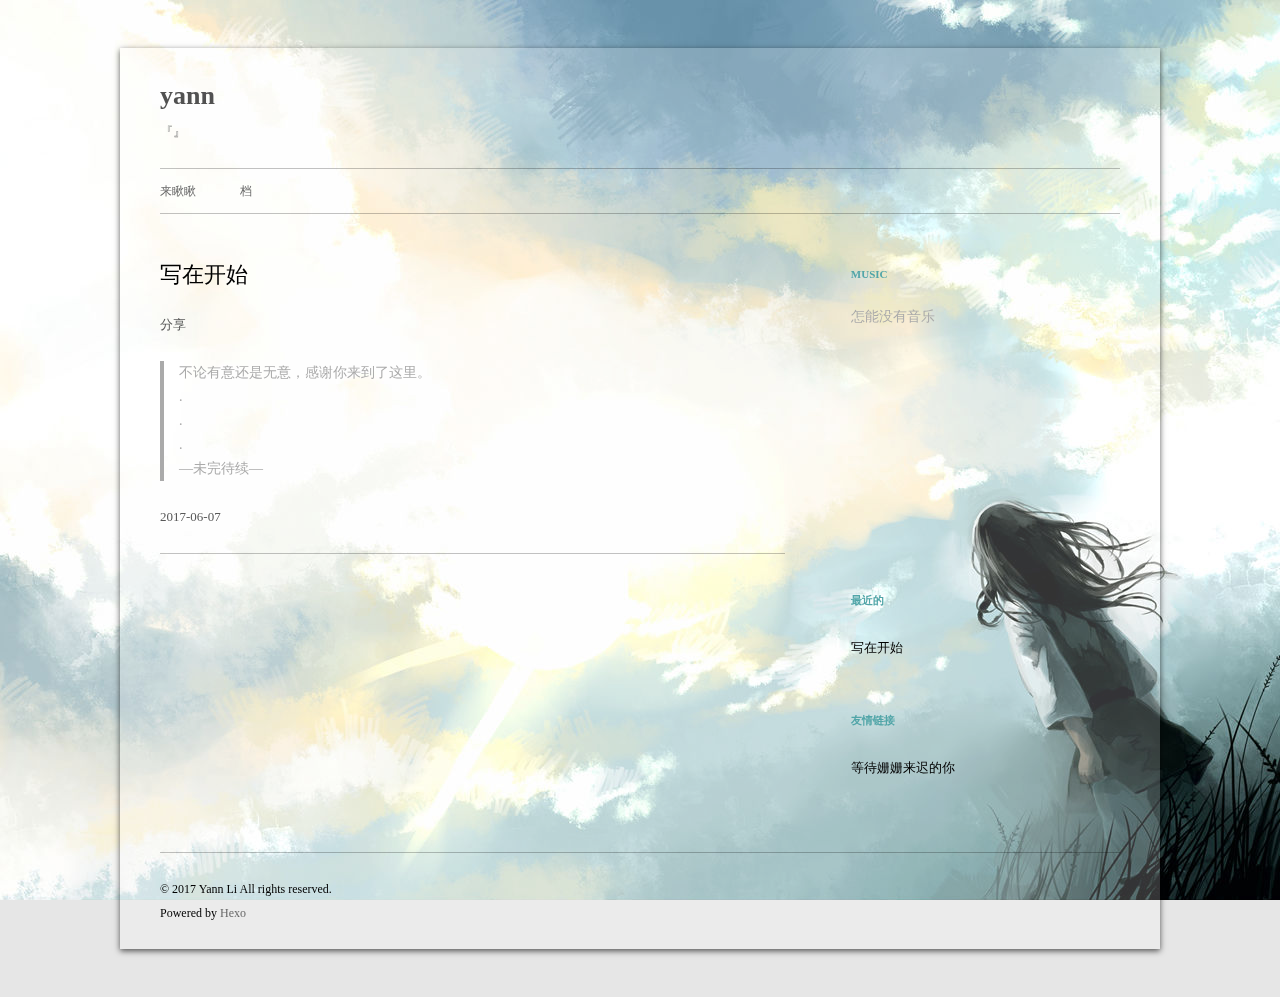
<file: 2017/06/07/写在开始/index.html>
<!DOCTYPE html>
<html>
<head>
  <meta charset="utf-8">
  
  <meta name="description" content="一个文艺型码农的小小博客" />
  

  
  <meta name="keywords" content="yann，前端，分享，javascript，html5，css3，学习，技术，代码，编程，码农" />
  
  
  
  
  
  
  
  
  
  <title>写在开始 | yann</title>
  <meta name="viewport" content="width=device-width, initial-scale=1, maximum-scale=1">
  <meta name="description" content="不论有意还是无意，感谢你来到了这里。...—未完待续—">
<meta name="keywords" content="yann，前端，分享，javascript，html5，css3，学习，技术，代码，编程，码农">
<meta property="og:type" content="article">
<meta property="og:title" content="写在开始">
<meta property="og:url" content="http://yoursite.com/2017/06/07/写在开始/index.html">
<meta property="og:site_name" content="yann">
<meta property="og:description" content="不论有意还是无意，感谢你来到了这里。...—未完待续—">
<meta property="og:updated_time" content="2017-06-15T07:54:04.877Z">
<meta name="twitter:card" content="summary">
<meta name="twitter:title" content="写在开始">
<meta name="twitter:description" content="不论有意还是无意，感谢你来到了这里。...—未完待续—">
  
  
    <link rel="icon" href="/css/images/favicon.ico">
  
  <link rel="stylesheet" href="/css/style.css">
  

  
  <!-- baidu webmaster push -->
  <script src='//push.zhanzhang.baidu.com/push.js'></script>
</head>
<body class="home blog custom-background custom-font-enabled single-author">
  <div id="page" class="hfeed site">
      <header id="masthead" class="site-header" role="banner">
    <hgroup>
      <h1 class="site-title">
        <a href="/" title="yann" rel="home">yann</a>
      </h1>
      
       <script type="text/javascript" src="https://api.lwl12.com/hitokoto/main/get?encode=js&charset=utf-8"></script>
        <h2 class="site-description">『<script>lwlhitokoto();</script>』</h2>
      
    </hgroup>

    <nav id="site-navigation" class="main-navigation" role="navigation">
            <button class="menu-toggle">菜单</button>
            <a class="assistive-text" href="/#content" title="跳至内容">跳至内容</a><!--TODO-->
            <div class="menu-main-container">
                <ul id="menu-main" class="nav-menu">
                
                    <li class="menu-item menu-item-type-post_type menu-item-object-page"><a href="/">来瞅瞅</a></li>
                
                    <li class="menu-item menu-item-type-post_type menu-item-object-page"><a href="/archives">档</a></li>
                
                </ul>
            </div>
    </nav>
</header>
      <div id="main" class="wrapper">
        <div id="primary" class="site-content"><div id="content" role="main"><article id="post-写在开始" class="post-写在开始 post type-post status-publish format-standard hentry">
    <!---->

      <header class="entry-header">
        
        
  
    <h1 class="entry-title article-title">
      写在开始
    </h1>
  

        
        <div class="comments-link">
            
            <a href="javascript:void(0);" data-url="http://yoursite.com/2017/06/07/写在开始/" data-id="cj3y5yj6l0000rgntbey8smxd" class="leave-reply bdsharebuttonbox" data-cmd="more">分享</a>
        </div><!-- .comments-link -->
      </header><!-- .entry-header -->

    <div class="entry-content">
      
        <blockquote>
<p>不论有意还是无意，感谢你来到了这里。<br>.<br>.<br>.<br>—未完待续—</p>
</blockquote>

      
    </div><!-- .entry-content -->

    <footer class="entry-meta">
    <a href="/2017/06/07/写在开始/">
    <time datetime="2017-06-07T10:27:29.614Z" class="entry-date">
        2017-06-07
    </time>
</a>
    
    
    </footer>
</article>


    




<!--PC和WAP自适应版-->
<div id="SOHUCS" sid="1496831249000" ></div> 
<script type="text/javascript"> 
(function(){ 
var appid = 'cyt3JHqd9'; 
var conf = 'prod_1644e0f01574390b03939c75d5da785d'; 
var width = window.innerWidth || document.documentElement.clientWidth; 
if (width < 960) { 
window.document.write('<script id="changyan_mobile_js" charset="utf-8" type="text/javascript" src="https://changyan.sohu.com/upload/mobile/wap-js/changyan_mobile.js?client_id=' + appid + '&conf=' + conf + '"><\/script>'); } else { var loadJs=function(d,a){var c=document.getElementsByTagName("head")[0]||document.head||document.documentElement;var b=document.createElement("script");b.setAttribute("type","text/javascript");b.setAttribute("charset","UTF-8");b.setAttribute("src",d);if(typeof a==="function"){if(window.attachEvent){b.onreadystatechange=function(){var e=b.readyState;if(e==="loaded"||e==="complete"){b.onreadystatechange=null;a()}}}else{b.onload=a}}c.appendChild(b)};loadJs("https://changyan.sohu.com/upload/changyan.js",function(){window.changyan.api.config({appid:appid,conf:conf})}); } })(); </script>
</div></div>
        <div id="secondary" class="widget-area" role="complementary">
  
    
  <aside class="widget">
    <h3 class="widget-title">Music</h3>
    <a style="color:#aaa;">怎能没有音乐</a>
    <div class="widget-content" style="margin-left:-10px;">
      <iframe frameborder="no" border="0" marginwidth="0" marginheight="0" width=330 height=210 src="//music.163.com/outchain/player?type=0&id=111637266&auto=1&height=430"></iframe>
    </div>
  </aside>

  
    
  
    
  <aside class="widget">
    <h3 class="widget-title">最近的</h3>
    <div class="widget-content">
      <ul>
        
          <li>
            <a href="/2017/06/07/写在开始/">写在开始</a>
          </li>
        
      </ul>
    </div>
  </aside>

  
    
  
    <aside class="widget">
    <h3 class="widget-title">友情链接</h3>
    <div class="widget-content">
<ul id='link-list'>
<!-- link begin -->
<!--<li><a href="http://www.258ch.com/">苍海国际</a></li>-->
<li><a href="javascript:;">等待姗姗来迟的你</a></li>
<!-- link end -->
</ul>
    </div>
</aside>
  
</div>
      </div>
      <footer id="colophon" role="contentinfo">
    <p>&copy; 2017 Yann Li
    All rights reserved.</p>
    <p>Powered by <a href="http://hexo.io/" target="_blank">Hexo</a></p>
</footer>
    <script>window._bd_share_config={"common":{"bdSnsKey":{},"bdText":"","bdMini":"1","bdMiniList":false,"bdPic":"","bdStyle":"2","bdSize":"16"},"share":{}};with(document)0[(getElementsByTagName('head')[0]||body).appendChild(createElement('script')).src='http://bdimg.share.baidu.com/static/api/js/share.js?v=89860593.js?cdnversion='+~(-new Date()/36e5)];</script>

<script src="/js/jquery-2.0.3.min.js"></script>


  <link rel="stylesheet" href="/fancybox/jquery.fancybox.css">
  <script src="/fancybox/jquery.fancybox.pack.js"></script>


<script src="/js/script.js"></script>

<script src="/js/navigation.js"></script>

<div id="bg"></div>

  </div>
</body>
</html>
</file>
<file: css/style.css>
/*
Theme Name: Cyan Style
Theme URI: https://github.com/wizardforcel/hexo-theme-cyanstyle
Author: the WordPress team
Author URI: http://wordpress.org/
Secondary Developer: Flygon
Secondary Developer URI: http://flygon.net/
Description: Inspired by Wordpress theme Twentytwelve.
Version: 1.0
License: GNU General Public License v2 or later
License URI: http://www.gnu.org/licenses/gpl-2.0.html
Tags: responsive, two_column, chinese, wordpress, light
Text Domain: hexo-theme-cyanstyle

This theme, like WordPress, is licensed under the GPL.
Use it to make something cool, have fun, and share what you've learned with others.
*/

/*
Color Scheme
Main Page: 255, 255, 255, 0.2
Main Title:
  Normal: 0, 0, 0 *
  Hover: 81, 165, 168 (Lake Green)
All Fonts: Microsoft-YaHei
Article Title:
  Normal: 81, 165, 168
  Hover: 0, 0, 0
Widget Title: 81, 165, 168
Article & Widget Content: 0, 0, 0 *
Link in Article Content:
  Normal: 81, 165, 168
  Hover: 0, 0, 0
Border Line: 0, 0, 0, 0.24
Article Meta Link:
  Normal: 88, 88, 88 *
  Hover: 81, 165, 168
Article Meta: 117, 117, 117 *
Widget Link:
  Normal: 0, 0, 0
  Hover: 81, 165, 168

Search the keywords to find their position.
A star represents not to fix.
*/


/* =Notes
--------------------------------------------------------------
This stylesheet uses rem values with a pixel fallback. The rem
values (and line heights) are calculated using two variables:

$rembase:     14;
$line-height: 24;

---------- Examples

* Use a pixel value with a rem fallback for font-size, padding, margins, etc.
	padding: 5px 0;
	padding: 0.357142857rem 0; (5 / $rembase)

* Set a font-size and then set a line-height based on the font-size
	font-size: 16px
	font-size: 1.142857143rem; (16 / $rembase)
	line-height: 1.5; ($line-height / 16)

---------- Vertical spacing

Vertical spacing between most elements should use 24px or 48px
to maintain vertical rhythm:

.my-new-div {
	margin: 24px 0;
	margin: 1.714285714rem 0; ( 24 / $rembase )
}

---------- Further reading

http://snook.ca/archives/html_and_css/font-size-with-rem
http://blog.typekit.com/2011/11/09/type-study-sizing-the-legible-letter/


/* =Reset
-------------------------------------------------------------- */
* {
    font-family: Microsoft YaHei;
}
Microsoft YaHei,html, body, div, span, applet, object, iframe, h1, h2, h3, h4, h5, h6, p, blockquote, pre, a, abbr, acronym, address, big, cite, code, del, dfn, em, img, ins, kbd, q, s, samp, small, strike, strong, sub, sup, tt, var, b, u, i, center, dl, dt, dd, ol, ul, li, fieldset, form, label, legend, table, caption, tbody, tfoot, thead, tr, th, td, article, aside, canvas, details, embed, figure, figcaption, footer, header, hgroup, menu, nav, output, ruby, section, summary, time, mark, audio, video {
	margin: 0;
	padding: 0;
	border: 0;
	font-size: 100%;
	vertical-align: baseline; 
}
body {
	line-height: 1;
}
ol,
ul {
	list-style: none;
}
blockquote,
q {
	quotes: none;
}
blockquote:before,
blockquote:after,
q:before,
q:after {
	content: '';
	content: none;
}
table {
	border-collapse: collapse;
	border-spacing: 0;
}
caption,
th,
td {
	font-weight: normal;
	text-align: left;
}
h1,
h2,
h3,
h4,
h5,
h6 {
	clear: both;
}
html {
	overflow-y: scroll;
	font-size: 100%;
	-webkit-text-size-adjust: 100%;
	-ms-text-size-adjust: 100%;
}
a:focus {
	outline: thin dotted;
}
article,
aside,
details,
figcaption,
figure,
footer,
header,
hgroup,
nav,
section {
	display: block;
}
audio,
canvas,
video {
	display: inline-block;
}
audio:not([controls]) {
	display: none;
}
del {
	color: #333;
}
ins {
	background: rgba(235,233,233,0.5);
	text-decoration: none;
}
hr {
	background-color: rgba(235,233,233,0.5);
	border: 0;
	height: 1px;
	margin: 24px;
	margin-bottom: 1.714285714rem;
}
sub,
sup {
	font-size: 75%;
	line-height: 0;
	position: relative;
	vertical-align: baseline;
}
sup {
	top: -0.5em;
}
sub {
	bottom: -0.25em;
}
small {
	font-size: smaller;
}
img {
	border: 0;
	-ms-interpolation-mode: bicubic;
}

/* Clearing floats */
.clear:after,
.wrapper:after,
.format-status .entry-header:after {
	clear: both;
}
.clear:before,
.clear:after,
.wrapper:before,
.wrapper:after,
.format-status .entry-header:before,
.format-status .entry-header:after {
	display: table;
	content: "";
}


/* =Repeatable patterns
-------------------------------------------------------------- */

/* Small headers */
.archive-title,
.page-title,
.widget-title,
.entry-content th,
.comment-content th {
	font-size: 11px;
	font-size: 0.785714286rem;
	line-height: 2.181818182;
	font-weight: bold;
	text-transform: uppercase;
	color: rgb(81, 165, 168); /* Widget Title */
}

/* Shared Post Format styling */
article.format-quote footer.entry-meta,
article.format-link footer.entry-meta,
article.format-status footer.entry-meta {
	font-size: 11px;
	font-size: 0.785714286rem;
	line-height: 2.181818182;
}

/* Form fields, general styles first */
button,
input,
textarea {
	border: 1px solid rgb(162, 230, 247);
	border-radius: 3px;
	font-family: Microsoft YaHei,  inherit;
	padding: 6px;
	padding: 0.428571429rem;
}
button,
input {
	line-height: normal;
}
textarea {
	font-size: 100%;
	overflow: auto;
	vertical-align: top;
}

/* Reset non-text input types */
input[type="checkbox"],
input[type="radio"],
input[type="file"],
input[type="hidden"],
input[type="image"],
input[type="color"] {
	border: 0;
	border-radius: 0;
	padding: 0;
}

/* Buttons */
.menu-toggle,
input[type="submit"],
input[type="button"],
input[type="reset"],
article.post-password-required input[type=submit],
.bypostauthor cite span {
	padding: 6px 10px;
	padding: 0.428571429rem 0.714285714rem;
	font-size: 11px;
	font-size: 0.785714286rem;
	line-height: 1.428571429;
	font-weight: normal;
	color: #7c7c7c;
	background-color: #e6e6e6;
	background-repeat: repeat-x;
	background-image: -moz-linear-gradient(top, #f4f4f4, #e6e6e6);
	background-image: -ms-linear-gradient(top, #f4f4f4, #e6e6e6);
	background-image: -webkit-linear-gradient(top, #f4f4f4, #e6e6e6);
	background-image: -o-linear-gradient(top, #f4f4f4, #e6e6e6);
	background-image: linear-gradient(top, #f4f4f4, #e6e6e6);
	border: 1px solid #d2d2d2;
	border-radius: 3px;
	box-shadow: 0 1px 2px rgba(64, 64, 64, 0.1);
}
.menu-toggle,
button,
input[type="submit"],
input[type="button"],
input[type="reset"] {
	cursor: pointer;
}
button[disabled],
input[disabled] {
	cursor: default;
}
.menu-toggle:hover,
button:hover,
input[type="submit"]:hover,
input[type="button"]:hover,
input[type="reset"]:hover,
article.post-password-required input[type=submit]:hover {
	color: #5e5e5e;
	background-color: #ebebeb;
	background-repeat: repeat-x;
	background-image: -moz-linear-gradient(top, #f9f9f9, #ebebeb);
	background-image: -ms-linear-gradient(top, #f9f9f9, #ebebeb);
	background-image: -webkit-linear-gradient(top, #f9f9f9, #ebebeb);
	background-image: -o-linear-gradient(top, #f9f9f9, #ebebeb);
	background-image: linear-gradient(top, #f9f9f9, #ebebeb);
}
.menu-toggle:active,
.menu-toggle.toggled-on,
button:active,
input[type="submit"]:active,
input[type="button"]:active,
input[type="reset"]:active {
	color: #757575;
	background-color: #e1e1e1;
	background-repeat: repeat-x;
	background-image: -moz-linear-gradient(top, #ebebeb, #e1e1e1);
	background-image: -ms-linear-gradient(top, #ebebeb, #e1e1e1);
	background-image: -webkit-linear-gradient(top, #ebebeb, #e1e1e1);
	background-image: -o-linear-gradient(top, #ebebeb, #e1e1e1);
	background-image: linear-gradient(top, #ebebeb, #e1e1e1);
	box-shadow: inset 0 0 8px 2px #c6c6c6, 0 1px 0 0 #f4f4f4;
	border-color: transparent;
}
.bypostauthor cite span {
	color: #fff;
	background-color: #21759b;
	background-image: none;
	border: 1px solid #1f6f93;
	border-radius: 2px;
	box-shadow: none;
	padding: 0;
}

/* Responsive images */
.entry-content img,
.comment-content img,
.widget img {
	max-width: 100%; /* Fluid images for posts, comments, and widgets */
}
img[class*="align"],
img[class*="wp-image-"],
img[class*="attachment-"] {
	height: auto; /* Make sure images with WordPress-added height and width attributes are scaled correctly */
}
img.size-full,
img.size-large,
img.header-image,
img.wp-post-image {
	max-width: 100%;
	height: auto; /* Make sure images with WordPress-added height and width attributes are scaled correctly */
}

/* Make sure videos and embeds fit their containers */
embed,
iframe,
object,
video {
	max-width: 100%;
}
.entry-content .twitter-tweet-rendered {
	max-width: 100% !important; /* Override the Twitter embed fixed width */
}

/* Images */
.alignleft {
	float: left;
}
.alignright {
	float: right;
}
.aligncenter {
	display: block;
	margin-left: auto;
	margin-right: auto;
}
.entry-content img,
.comment-content img,
.widget img,
img.header-image,
.author-avatar img,
img.wp-post-image {
	/* Add fancy borders to all WordPress-added images but not things like badges and icons and the like */
	border-radius: 3px;
	box-shadow: 0 1px 4px rgba(0, 0, 0, 0.2);
}
.wp-caption {
	max-width: 100%; /* Keep wide captions from overflowing their container. */
	padding: 4px;
}
.wp-caption .wp-caption-text,
.gallery-caption,
.entry-caption {
	font-style: italic;
	font-size: 12px;
	font-size: 0.857142857rem;
	line-height: 2;
	color: #757575;
}
img.wp-smiley,
.rsswidget img {
	border: 0;
	border-radius: 0;
	box-shadow: none;
	margin-bottom: 0;
	margin-top: 0;
	padding: 0;
}
.entry-content dl.gallery-item {
	margin: 0;
}
.gallery-item a,
.gallery-caption {
	width: 90%;
}
.gallery-item a {
	display: block;
}
.gallery-caption a {
	display: inline;
}
.gallery-columns-1 .gallery-item a {
	max-width: 100%;
	width: auto;
}
.gallery .gallery-icon img {
	height: auto;
	max-width: 90%;
	padding: 5%;
}
.gallery-columns-1 .gallery-icon img {
	padding: 3%;
}

/* Navigation */
#pagination {
  zoom: 1;
  -webkit-border-radius: 2px;
  border-radius: 2px;
  text-align: center;
  overflow: hidden;
  border: 1px solid rgba(0, 0, 0, 0.24);
}
#pagination:before,
#pagination:after {
  content: "";
  display: table;
}
#pagination:after {
  clear: both;
}
#pagination a,
#pagination span {
  padding: 10px 20px;
  line-height: 1;
  height: 2ex;
}
#pagination a {
  color: #999;
  text-decoration: none;
}
#pagination a:hover {
  color: #000;
}
#pagination .prev {
  float: left;
}
#pagination .next {
  float: right;
}
#pagination .page-number {
  display: inline-block;
}
@media mq-mobile {
  #pagination .page-number {
    display: none;
  }
}
#pagination .current {
  color: #000;
  font-weight: bold;
}
#pagination .space {
  color: #ddd;
}

.site-content nav {
	clear: both;
	line-height: 2;
	overflow: hidden;
}
#nav-above {
	padding: 24px 0;
	padding: 1.714285714rem 0;
}
#nav-above {
	display: none;
}
.paged #nav-above {
	display: block;
}
.nav-previous,
.previous-image {
	float: left;
	width: 50%;
}
.nav-next,
.next-image {
	float: right;
	text-align: right;
	width: 50%;
}
.nav-single + .comments-area,
#comment-nav-above {
	margin: 48px 0;
	margin: 3.428571429rem 0;
}

/* Author profiles */
.author .archive-header {
	margin-bottom: 24px;
	margin-bottom: 1.714285714rem;
}
.author-info {
	border-top: 1px solid #ededed;
	margin: 24px 0;
	margin: 1.714285714rem 0;
	padding-top: 24px;
	padding-top: 1.714285714rem;
	overflow: hidden;
}
.author-description p {
	color: #757575;
	font-size: 13px;
	font-size: 0.928571429rem;
	line-height: 1.846153846;
}
.author.archive .author-info {
	border-top: 0;
	margin: 0 0 48px;
	margin: 0 0 3.428571429rem;
}
.author.archive .author-avatar {
	margin-top: 0;
}


/* =Basic structure
-------------------------------------------------------------- */

/* Body, links, basics */
html {
	font-size: 87.5%;
}
body {
	font-size: 14px;
	font-size: 1rem;
	font-family: Microsoft YaHei,  Helvetica, Arial, sans-serif;
	text-rendering: optimizeLegibility;
	color: rgb(0, 0, 0); /*Article & Widget Content*/
}
body.custom-font-enabled {
	font-family: Microsoft YaHei,  Helvetica, Arial, sans-serif;
	/*All Fonts*/
}
a {
	outline: none;
	color: rgb(81, 165, 168); /*Article Title Normal*/
    text-decoration: none;
}
a:hover {
	color: rgb(0, 0, 0); /*Article Title Hover*/
    text-decoration: underline;
}


/* Backgroud image */
#bg {
  background-image: url("images/body.jpg");
  background-color: #050a10;
  background-attachment: fixed;
  background-repeat: no-repeat;
  background-position: center;
  -webkit-background-size: cover;
  -moz-background-size: cover;
  background-size: cover;
  height: 100%;
  left: 0;
  position: fixed;
  top: 0;
  width: 100%;
  z-index: -1;
}

/* Achive */
.archive-year-wrap {
    color: rgb(81, 165, 168);
    font-weight: normal;
    margin-bottom: 30px;
    text-shadow: 0 0 1px #fff;
}
.archive-year-wrap a {
    text-decoration: none;
}

/* Assistive text */
.assistive-text,
.site .screen-reader-text {
	position: absolute !important;
	clip: rect(1px, 1px, 1px, 1px);
}
.main-navigation .assistive-text:focus {
	background: #fff;
	border: 2px solid #333;
	border-radius: 3px;
	clip: auto !important;
	color: #000;
	display: block;
	font-size: 12px;
	padding: 12px;
	position: absolute;
	top: 5px;
	left: 5px;
	z-index: 100000; /* Above WP toolbar */
}

/* Page structure */
.site {
	padding: 0 24px;
	padding: 0 1.714285714rem;
	background-color: rgba(255, 255, 255, 0.20); /* Main Page */
}
.site-content {
	margin: 24px 0 0;
	margin: 1.714285714rem 0 0;
}
.widget-area {
	margin: 24px 0 0;
	margin: 1.714285714rem 0 0;
}

/* Header */
.site-header {
	padding: 24px 0;
	padding: 1.714285714rem 0;
}
.site-header h1,
.site-header h2 {
	text-align: center;
}

.site-header h1 a,
.site-header h2 a {
	color: #515151;
	display: inline-block;
	text-decoration: none;
}
.site-header h1 a:hover,
.site-header h2 a:hover {
	color: rgb(81, 156, 158); /* Main Title Hover */
}
.site-header h1 {
	font-size: 24px;
	font-size: 1.714285714rem;
	line-height: 1.285714286;
	margin-bottom: 14px;
	margin-bottom: 1rem;
}
.site-header h2 {
	font-weight: normal;
	font-size: 13px;
	font-size: 0.928571429rem;
	line-height: 1.846153846;
	color: #757575;
}
.header-image {
	margin-top: 24px;
	margin-top: 1.714285714rem;
}

/* Navigation Menu */
.main-navigation {
	margin-top: 24px;
	margin-top: 1.714285714rem;
	text-align: center;
}
.main-navigation li {
	margin-top: 24px;
	margin-top: 1.714285714rem;
	font-size: 12px;
	font-size: 0.857142857rem;
	line-height: 1.42857143;
}
.main-navigation a {
	color: #5e5e5e;
}
.main-navigation a:hover {
	color: #21759b;
}
.main-navigation ul.nav-menu,
.main-navigation div.nav-menu > ul {
	display: none;
}
.main-navigation ul.nav-menu.toggled-on,
.menu-toggle {
	display: inline-block;
}

/* Banner */
section[role="banner"] {
	margin-bottom: 48px;
	margin-bottom: 3.428571429rem;
}

/* Sidebar */
.widget-area .widget {
	-webkit-hyphens: auto;
	-moz-hyphens: auto;
	hyphens: auto;
	margin-bottom: 48px;
	margin-bottom: 3.428571429rem;
	word-wrap: break-word;
}
.widget-area .widget h3 {
	margin-bottom: 24px;
	margin-bottom: 1.714285714rem;
}
.widget-area .widget p,
.widget-area .widget li,
.widget-area .widget .textwidget {
	font-size: 13px;
	font-size: 0.928571429rem;
	line-height: 1.846153846;
}
.widget-area .widget p {
	margin-bottom: 24px;
	margin-bottom: 1.714285714rem;
}
.widget-area .textwidget ul {
	list-style: disc outside;
	margin: 0 0 24px;
	margin: 0 0 1.714285714rem;
}
.widget-area .textwidget li {
	margin-left: 36px;
	margin-left: 2.571428571rem;
}
.widget-area .widget a {
	color: rgb(0, 0, 0); /* Widget Link Normal*/
}
.widget-area .widget a:hover {
	color: rgb(81, 165, 168); /* Widget Link Hover*/
}

}
.widget-area #s {
	width: 70.66666666666%; /* define a width to avoid dropping a wider submit button */
}

/* Footer */
footer[role="contentinfo"] {
	border-top: 1px solid rgba(0, 0, 0, 0.24);
	clear: both;
	font-size: 12px;
	font-size: 0.857142857rem;
	line-height: 2;
	max-width: 960px;
	max-width: 68.571428571rem;
	margin-top: 24px;
	margin-top: 1.714285714rem;
	margin-left: auto;
	margin-right: auto;
	padding: 24px 0;
	padding: 1.714285714rem 0;
}
footer[role="contentinfo"] a {
	color: #686868;
}
footer[role="contentinfo"] a:hover {
	color: #21759b;
}

/* Category and tags */
.article-category,
.article-tag-list {
    display: inline;
}
.article-tag-list-item {
    display: inline;
    margin-right: 10px;
}
/*.article-tag-category:before {
    content: "\f07b";
}
.article-tag-list:before {
    content: "\f02b";
}*/
.article-tag-list-link:before {
    content: "#";
}
.article-delim {
    margin-left: 5px;
    margin-right: 5px;
}

/* =Main content and comment content
-------------------------------------------------------------- */

.entry-meta {
	clear: both;
}
.entry-header {
	margin-bottom: 24px;
	margin-bottom: 1.714285714rem;
}
.entry-header img.wp-post-image {
	margin-bottom: 24px;
	margin-bottom: 1.714285714rem;
}
.entry-header .entry-title {
	font-size: 20px;
	font-size: 1.428571429rem;
	line-height: 1.2;
	font-weight: normal;
}
.entry-header .entry-title a {
	text-decoration: none;
}
.entry-header .entry-format {
	margin-top: 24px;
	margin-top: 1.714285714rem;
	font-weight: normal;
}
.entry-header .comments-link {
	margin-top: 24px;
	margin-top: 1.714285714rem;
	font-size: 13px;
	font-size: 0.928571429rem;
	line-height: 1.846153846;
	color: #757575;
}
.comments-link a,
.entry-meta a {
	color: rgb(88, 88, 88); /*Article Meta Link Normal*/
}
.comments-link a:hover,
.entry-meta a:hover {
	color: rgb(81, 165, 168); /*Article Meta Link Hover*/
}

article.sticky .featured-post {
    /* Border Line for Special */
	border-top: 1px solid rgba(0, 0, 0, 0.24);
	border-bottom: 1px solid rgba(0, 0, 0, 0.24);
	color: #757575;
	font-size: 13px;
	font-size: 0.928571429rem;
	line-height: 3.692307692;
	margin-bottom: 24px;
	margin-bottom: 1.714285714rem;
	text-align: center;
}
.entry-content,
.entry-summary,
.mu_register {
	line-height: 1.714285714;
}
.entry-content h1,
.comment-content h1,
.entry-content h2,
.comment-content h2,
.entry-content h3,
.comment-content h3,
.entry-content h4,
.comment-content h4,
.entry-content h5,
.comment-content h5,
.entry-content h6,
.comment-content h6 {
	margin: 24px 0;
	margin: 1.714285714rem 0;
	line-height: 1.714285714;
}
.entry-content h1,
.comment-content h1 {
	font-size: 21px;
	font-size: 1.5rem;
	line-height: 1.5;
}
.entry-content h2,
.comment-content h2,
.mu_register h2 {
	font-size: 18px;
	font-size: 1.285714286rem;
	line-height: 1.6;
}
.entry-content h3,
.comment-content h3 {
	font-size: 16px;
	font-size: 1.142857143rem;
	line-height: 1.846153846;
}
.entry-content h4,
.comment-content h4 {
	font-size: 14px;
	font-size: 1rem;
	line-height: 1.846153846;
}
.entry-content h5,
.comment-content h5 {
	font-size: 13px;
	font-size: 0.928571429rem;
	line-height: 1.846153846;
}
.entry-content h6,
.comment-content h6 {
	font-size: 12px;
	font-size: 0.857142857rem;
	line-height: 1.846153846;
}
.entry-content p,
.entry-summary p,
.comment-content p,
.mu_register p {
	margin: 0 0 24px;
	margin: 0 0 1.714285714rem;
	line-height: 1.714285714;
}

.entry-content a,
.comment-content a {
	color: rgb(81, 165, 168); /* Link in Article Content Normal */
}

.entry-content a:Hover,
.comment-content a:Hover{
	color: rgb(0, 0, 0); /* Link in Article Content Hover */
}

.entry-content ol,
.comment-content ol,
.entry-content ul,
.comment-content ul,
.mu_register ul {
	margin: 0 0 24px;
	margin: 0 0 1.714285714rem;
	line-height: 1.714285714;
}
.entry-content ul ul,
.comment-content ul ul,
.entry-content ol ol,
.comment-content ol ol,
.entry-content ul ol,
.comment-content ul ol,
.entry-content ol ul,
.comment-content ol ul {
	margin-bottom: 0;
}
.entry-content ul,
.comment-content ul,
.mu_register ul {
	list-style: disc outside;
}
.entry-content ol,
.comment-content ol {
	list-style: decimal outside;
}
.entry-content li,
.comment-content li,
.mu_register li {
	margin: 0 0 0 36px;
	margin: 0 0 0 2.571428571rem;
}
.entry-content blockquote,
.comment-content blockquote {
    margin: 0 0 24px;
    margin: 0 0 1.714285714rem;
    border-left: 4px solid #aaa;
    padding: 0 15px;
    color: #aaa;
}
.entry-content blockquote>:first-child,
.comment-content blockquote>:first-child {
	margin-top: 0;
}
.entry-content blockquote>:last-child,
.comment-content blockquote>:last-child {
	margin-bottom: 0;
}
.entry-content code,
.comment-content code {
    font-family: Consolas, Monaco, Lucida Console, monospace;
    padding: 0 5px;
    margin: 0 2px;
    font-size: 0.9em;
    border: 1px solid rgba(0, 0, 0, 0.24);
    -webkit-border-radius: 3px;
    border-radius: 3px;
}
.entry-content pre,
.comment-content pre {
    border: 1px solid rgba(0, 0, 0, 0.24);
    font-family: Consolas, Monaco, Lucida Console, monospace;
    margin-bottom: 15px;
    overflow: auto;
    padding: 7px 15px;
    -webkit-border-radius: 2px;
    border-radius: 2px;
}
.entry-content pre code,
.comment-content pre code {
    background: none;
    padding: 0;
    margin: 0;
    border: none;
    -webkit-border-radius: 0;
    border-radius: 0;
}
.entry-content abbr,
.comment-content abbr,
.entry-content dfn,
.comment-content dfn,
.entry-content acronym,
.comment-content acronym {
	border-bottom: 1px dotted #666;
	cursor: help;
}
.entry-content address,
.comment-content address {
	display: block;
	line-height: 1.714285714;
	margin: 0 0 24px;
	margin: 0 0 1.714285714rem;
}
img.alignleft,
.wp-caption.alignleft {
	margin: 12px 24px 12px 0;
	margin: 0.857142857rem 1.714285714rem 0.857142857rem 0;
}
img.alignright,
.wp-caption.alignright {
	margin: 12px 0 12px 24px;
	margin: 0.857142857rem 0 0.857142857rem 1.714285714rem;
}
img.aligncenter,
.wp-caption.aligncenter {
	clear: both;
	margin-top: 12px;
	margin-top: 0.857142857rem;
	margin-bottom: 12px;
	margin-bottom: 0.857142857rem;
}
.entry-content embed,
.entry-content iframe,
.entry-content object,
.entry-content video {
	margin-bottom: 24px;
	margin-bottom: 1.714285714rem;
}
.entry-content dl,
.comment-content dl {
	margin: 0 24px;
	margin: 0 1.714285714rem;
}
.entry-content dt,
.comment-content dt {
	font-weight: bold;
	line-height: 1.714285714;
}
.entry-content dd,
.comment-content dd {
	line-height: 1.714285714;
	margin-bottom: 24px;
	margin-bottom: 1.714285714rem;
}
.entry-content table,
.comment-content table {
	border-bottom: 1px solid #ededed;
	color: #757575;
	font-size: 12px;
	font-size: 0.857142857rem;
	line-height: 2;
	margin: 0 0 24px;
	margin: 0 0 1.714285714rem;
	width: 100%;
}
.entry-content table caption,
.comment-content table caption {
	font-size: 16px;
	font-size: 1.142857143rem;
	margin: 24px 0;
	margin: 1.714285714rem 0;
}
.entry-content td,
.comment-content td {
	border-top: 1px solid #ededed;
	padding: 6px 10px 6px 0;
}
.site-content article {
    /* Border Line for Article Bottom*/
	border-bottom: 1px solid rgba(0, 0, 0, 0.24);
	margin-bottom: 72px;
	margin-bottom: 5.142857143rem;
	padding-bottom: 24px;
	padding-bottom: 1.714285714rem;
	word-wrap: break-word;
	-webkit-hyphens: auto;
	-moz-hyphens: auto;
	hyphens: auto;
}
.page-links {
	clear: both;
	line-height: 1.714285714;
}
footer.entry-meta {
	margin-top: 24px;
	margin-top: 1.714285714rem;
	font-size: 13px;
	font-size: 0.928571429rem;
	line-height: 1.846153846;
	color: #757575; /* Article Meta */
}
.single-author .entry-meta .by-author {
	display: none;
}
.mu_register h2 {
	color: #757575;
	font-weight: normal;
}

/* Hexo Code */
figure.highlight {
    border: 1px solid rgba(0, 0, 0, 0.24);
    margin-bottom: 15px;
    padding: 7px 15px;
    -webkit-border-radius: 2px;
    border-radius: 2px;
    line-height: 1.6;
    overflow: auto;
    position: relative;
    font-size: 0.9em;
}

figure.highlight table {
    margin: 0;
    border-spacing: 0;
    border: none;
    width: auto;
}

figure.highlight td {
    border: none;
    padding: 0;
}

figure.highlight .gutter {
    color: #999;
    padding-right: 15px;
    border-right: 1px solid rgba(0, 0, 0, 0.24);
    text-align: right;
    vertical-align: middle;
}

figure.highlight .code {
    padding-left: 15px;
    border-left: 1px solid rgba(0, 0, 0, 0.24);
}

figure.highlight pre {
    border: none;
    padding: 0;
    margin: 0;
    width: auto;
}

figure.highlight .line {
    height: 20px;
    font-family: Consolas, Monaco, Lucida Console, monospace;
}




/* =Archives
-------------------------------------------------------------- */

.archive-header,
.page-header {
	margin-bottom: 48px;
	margin-bottom: 3.428571429rem;
	padding-bottom: 22px;
	padding-bottom: 1.571428571rem;
	border-bottom: 1px solid #ededed;
}
.archive-meta {
	color: #757575;
	font-size: 12px;
	font-size: 0.857142857rem;
	line-height: 2;
	margin-top: 22px;
	margin-top: 1.571428571rem;
}


/* =Single image attachment view
-------------------------------------------------------------- */

.article.attachment {
	overflow: hidden;
}
.image-attachment div.attachment {
	text-align: center;
}
.image-attachment div.attachment p {
	text-align: center;
}
.image-attachment div.attachment img {
	display: block;
	height: auto;
	margin: 0 auto;
	max-width: 100%;
}
.image-attachment .entry-caption {
	margin-top: 8px;
	margin-top: 0.571428571rem;
}


/* =Aside post format
-------------------------------------------------------------- */

article.format-aside h1 {
	margin-bottom: 24px;
	margin-bottom: 1.714285714rem;
}
article.format-aside h1 a {
	text-decoration: none;
	color: #4d525a;
}
article.format-aside h1 a:hover {
	color: #2e3542;
}
article.format-aside .aside {
	padding: 24px 24px 0;
	padding: 1.714285714rem;
	background: #d2e0f9;
	border-left: 22px solid #a8bfe8;
}
article.format-aside p {
	font-size: 13px;
	font-size: 0.928571429rem;
	line-height: 1.846153846;
	color: #4a5466;
}
article.format-aside blockquote:last-child,
article.format-aside p:last-child {
	margin-bottom: 0;
}



/* =Post formats
-------------------------------------------------------------- */

/* Image posts */
article.format-image footer h1 {
	font-size: 13px;
	font-size: 0.928571429rem;
	line-height: 1.846153846;
	font-weight: normal;
}
article.format-image footer h2 {
	font-size: 11px;
	font-size: 0.785714286rem;
	line-height: 2.181818182;
}
article.format-image footer a h2 {
	font-weight: normal;
}

/* Link posts */
article.format-link header {
	padding: 0 10px;
	padding: 0 0.714285714rem;
	float: right;
	font-size: 11px;
	font-size: 0.785714286rem;
	line-height: 2.181818182;
	font-weight: bold;
	font-style: italic;
	text-transform: uppercase;
	color: #848484;
	background-color: #ebebeb;
	border-radius: 3px;
}
article.format-link .entry-content {
	max-width: 80%;
	float: left;
}
article.format-link .entry-content a {
	font-size: 22px;
	font-size: 1.571428571rem;
	line-height: 1.090909091;
	text-decoration: none;
}

/* Quote posts */
article.format-quote .entry-content p {
	margin: 0;
	padding-bottom: 24px;
	padding-bottom: 1.714285714rem;
}
article.format-quote .entry-content blockquote {
	display: block;
	padding: 24px 24px 0;
	padding: 1.714285714rem 1.714285714rem 0;
	font-size: 15px;
	font-size: 1.071428571rem;
	line-height: 1.6;
	font-style: normal;
	color: #6a6a6a;
	background: #efefef;
}

/* Status posts */
.format-status .entry-header {
	margin-bottom: 24px;
	margin-bottom: 1.714285714rem;
}
.format-status .entry-header header {
	display: inline-block;
}
.format-status .entry-header h1 {
	font-size: 15px;
	font-size: 1.071428571rem;
	font-weight: normal;
	line-height: 1.6;
	margin: 0;
}
.format-status .entry-header h2 {
	font-size: 12px;
	font-size: 0.857142857rem;
	font-weight: normal;
	line-height: 2;
	margin: 0;
}
.format-status .entry-header header a {
	color: #757575;
}
.format-status .entry-header header a:hover {
	color: #21759b;
}
.format-status .entry-header img {
	float: left;
	margin-right: 21px;
	margin-right: 1.5rem;
}


/* =Comments
-------------------------------------------------------------- */

.comments-title {
	margin-bottom: 48px;
	margin-bottom: 3.428571429rem;
	font-size: 16px;
	font-size: 1.142857143rem;
	line-height: 1.5;
	font-weight: normal;
}
.comments-area article {
	margin: 24px 0;
	margin: 1.714285714rem 0;
}
.comments-area article header {
	margin: 0 0 48px;
	margin: 0 0 3.428571429rem;
	overflow: hidden;
	position: relative;
}
.comments-area article header img {
	float: left;
	padding: 0;
	line-height: 0;
}
.comments-area article header cite,
.comments-area article header time {
	display: block;
	margin-left: 85px;
	margin-left: 6.071428571rem;
}
.comments-area article header cite {
	font-style: normal;
	font-size: 15px;
	font-size: 1.071428571rem;
	line-height: 1.42857143;
}
.comments-area cite b {
	font-weight: normal;
}
.comments-area article header time {
	line-height: 1.714285714;
	text-decoration: none;
	font-size: 12px;
	font-size: 0.857142857rem;
	color: #5e5e5e;
}
.comments-area article header a {
	text-decoration: none;
	color: #5e5e5e;
}
.comments-area article header a:hover {
	color: #21759b;
}
.comments-area article header cite a {
	color: #444;
}
.comments-area article header cite a:hover {
	text-decoration: underline;
}
.comments-area article header h4 {
	position: absolute;
	top: 0;
	right: 0;
	padding: 6px 12px;
	padding: 0.428571429rem 0.857142857rem;
	font-size: 12px;
	font-size: 0.857142857rem;
	font-weight: normal;
	color: #fff;
	background-color: #0088d0;
	background-repeat: repeat-x;
	background-image: -moz-linear-gradient(top, #009cee, #0088d0);
	background-image: -ms-linear-gradient(top, #009cee, #0088d0);
	background-image: -webkit-linear-gradient(top, #009cee, #0088d0);
	background-image: -o-linear-gradient(top, #009cee, #0088d0);
	background-image: linear-gradient(top, #009cee, #0088d0);
	border-radius: 3px;
	border: 1px solid #007cbd;
}
.comments-area .bypostauthor cite span {
	position: absolute;
	margin-left: 5px;
	margin-left: 0.357142857rem;
	padding: 2px 5px;
	padding: 0.142857143rem 0.357142857rem;
	font-size: 10px;
	font-size: 0.714285714rem;
}
.comments-area .bypostauthor cite b {
	font-weight: bold;
}
a.comment-reply-link,
a.comment-edit-link {
	color: #686868;
	font-size: 13px;
	font-size: 0.928571429rem;
	line-height: 1.846153846;
}
a.comment-reply-link:hover,
a.comment-edit-link:hover {
	color: #21759b;
}
.commentlist .pingback {
	line-height: 1.714285714;
	margin-bottom: 24px;
	margin-bottom: 1.714285714rem;
}

/* Comment form */
#respond {
	margin-top: 48px;
	margin-top: 3.428571429rem;
}
#respond h3#reply-title {
	font-size: 16px;
	font-size: 1.142857143rem;
	line-height: 1.5;
}
#respond h3#reply-title #cancel-comment-reply-link {
	margin-left: 10px;
	margin-left: 0.714285714rem;
	font-weight: normal;
	font-size: 12px;
	font-size: 0.857142857rem;
}
#respond form {
	margin: 24px 0;
	margin: 1.714285714rem 0;
}
#respond form p {
	margin: 11px 0;
	margin: 0.785714286rem 0;
}
#respond form p.logged-in-as {
	margin-bottom: 24px;
	margin-bottom: 1.714285714rem;
}
#respond form label {
	display: block;
	line-height: 1.714285714;
}
#respond form input[type="text"],
#respond form textarea {
	-moz-box-sizing: border-box;
	box-sizing: border-box;
	font-size: 12px;
	font-size: 0.857142857rem;
	line-height: 1.714285714;
	padding: 10px;
	padding: 0.714285714rem;
	width: 100%;
}
#respond form p.form-allowed-tags {
	margin: 0;
	font-size: 12px;
	font-size: 0.857142857rem;
	line-height: 2;
	color: #5e5e5e;
}
.required {
	color: red;
}


/* =Front page template
-------------------------------------------------------------- */

.entry-page-image {
	margin-bottom: 14px;
	margin-bottom: 1rem;
}
.template-front-page .site-content article {
	border: 0;
	margin-bottom: 0;
}
.template-front-page .widget-area {
	clear: both;
	float: none;
	width: auto;
	padding-top: 24px;
	padding-top: 1.714285714rem;
	border-top: 1px solid #ededed;
}
.template-front-page .widget-area .widget li {
	margin: 8px 0 0;
	margin: 0.571428571rem 0 0;
	font-size: 13px;
	font-size: 0.928571429rem;
	line-height: 1.714285714;
	list-style-type: square;
	list-style-position: inside;
}
.template-front-page .widget-area .widget li a {
	color: #757575;
}
.template-front-page .widget-area .widget li a:hover {
	color: #21759b;
}
.template-front-page .widget-area .widget_text img {
	float: left;
	margin: 8px 24px 8px 0;
	margin: 0.571428571rem 1.714285714rem 0.571428571rem 0;
}


/* =Widgets
-------------------------------------------------------------- */

.widget-area .widget ul ul {
	margin-left: 12px;
	margin-left: 0.857142857rem;
}
.widget_rss li {
	margin: 12px 0;
	margin: 0.857142857rem 0;
}
.widget_recent_entries .post-date,
.widget_rss .rss-date {
	color: #aaa;
	font-size: 11px;
	font-size: 0.785714286rem;
	margin-left: 12px;
	margin-left: 0.857142857rem;
}
#wp-calendar {
	margin: 0;
	width: 100%;
	font-size: 13px;
	font-size: 0.928571429rem;
	line-height: 1.846153846;
	color: #686868;
}
#wp-calendar th,
#wp-calendar td,
#wp-calendar caption {
	text-align: left;
}
#wp-calendar #next {
	padding-right: 24px;
	padding-right: 1.714285714rem;
	text-align: right;
}
.widget_search label {
	display: block;
	font-size: 13px;
	font-size: 0.928571429rem;
	line-height: 1.846153846;
}
.widget_twitter li {
	list-style-type: none;
}
.widget_twitter .timesince {
	display: block;
	text-align: right;
}

.widget-content {
    line-height: 1.6em;
    word-wrap: break-word;
    font-size: 0.9em;
}

/* List count */
.category-list-count, .tag-list-count, .archive-list-count {
    padding-left: 5px;
    color: #999;
    font-size: 0.85em;
}
.category-list-count:before, .tag-list-count:before, .archive-list-count:before {
    content: "(";
}
.category-list-count:after, .tag-list-count:after, .archive-list-count:after {
    content: ")";
}

/* =Plugins
----------------------------------------------- */

img#wpstats {
	display: block;
	margin: 0 auto 24px;
	margin: 0 auto 1.714285714rem;
}


/* =Media queries
-------------------------------------------------------------- */

/* Minimum width of 600 pixels. */
@media screen and (min-width: 600px) {
	.author-avatar {
		float: left;
		margin-top: 8px;
		margin-top: 0.571428571rem;
	}
	.author-description {
		float: right;
		width: 80%;
	}
	.site {
		margin: 0 auto;
		max-width: 960px;
		max-width: 68.571428571rem;
		overflow: hidden;
	}
	.site-content {
		float: left;
		width: 65.104166667%;
	}
	body.template-front-page .site-content,
	body.single-attachment .site-content,
	body.full-width .site-content {
		width: 100%;
	}
	.widget-area {
		float: right;
		width: 28.041666667%;
	}
	.site-header h1,
	.site-header h2 {
		text-align: left;
	}
	.site-header h1 {
		font-size: 26px;
		font-size: 1.857142857rem;
		line-height: 1.846153846;
		margin-bottom: 0;
	}
	.main-navigation ul.nav-menu,
	.main-navigation div.nav-menu > ul {
	    /* Border Line for Main */
		border-bottom: 1px solid rgba(0, 0, 0, 0.24);
		border-top: 1px solid rgba(0, 0, 0, 0.24);
		display: inline-block !important;
		text-align: left;
		width: 100%;
	}
	.main-navigation ul {
		margin: 0;
		text-indent: 0;
	}
	.main-navigation li a,
	.main-navigation li {
		display: inline-block;
		text-decoration: none;
	}
	.main-navigation li a {
		border-bottom: 0;
		color: #6a6a6a;
		line-height: 3.692307692;
		text-transform: uppercase;
		white-space: nowrap;
	}
	.main-navigation li a:hover {
		color: #000;
	}
	.main-navigation li {
		margin: 0 40px 0 0;
		margin: 0 2.857142857rem 0 0;
		position: relative;
	}
	.main-navigation li ul {
		display: none;
		margin: 0;
		padding: 0;
		position: absolute;
		top: 100%;
		z-index: 1;
	}
	.main-navigation li ul ul {
		top: 0;
		left: 100%;
	}
	.main-navigation ul li:hover > ul {
		border-left: 0;
		display: block;
	}
	.main-navigation li ul li a {
		background: #efefef;
		border-bottom: 1px solid #ededed;
		display: block;
		font-size: 11px;
		font-size: 0.785714286rem;
		line-height: 2.181818182;
		padding: 8px 10px;
		padding: 0.571428571rem 0.714285714rem;
		width: 180px;
		width: 12.85714286rem;
		white-space: normal;
	}
	.main-navigation li ul li a:hover {
		background: #e3e3e3;
		color: #444;
	}
	.main-navigation .current-menu-item > a,
	.main-navigation .current-menu-ancestor > a,
	.main-navigation .current_page_item > a,
	.main-navigation .current_page_ancestor > a {
		color: #636363;
		font-weight: bold;
	}
	.menu-toggle {
		display: none;
	}
	.entry-header .entry-title {
		font-size: 22px;
		font-size: 1.571428571rem;
	}
	#respond form input[type="text"] {
		width: 46.333333333%;
	}
	#respond form textarea.blog-textarea {
		width: 79.666666667%;
	}
	.template-front-page .site-content,
	.template-front-page article {
		overflow: hidden;
	}
	.template-front-page.has-post-thumbnail article {
		float: left;
		width: 47.916666667%;
	}
	.entry-page-image {
		float: right;
		margin-bottom: 0;
		width: 47.916666667%;
	}
	.template-front-page .widget-area .widget,
	.template-front-page.two-sidebars .widget-area .front-widgets {
		float: left;
		width: 51.875%;
		margin-bottom: 24px;
		margin-bottom: 1.714285714rem;
	}
	.template-front-page .widget-area .widget:nth-child(odd) {
		clear: right;
	}
	.template-front-page .widget-area .widget:nth-child(even),
	.template-front-page.two-sidebars .widget-area .front-widgets + .front-widgets {
		float: right;
		width: 39.0625%;
		margin: 0 0 24px;
		margin: 0 0 1.714285714rem;
	}
	.template-front-page.two-sidebars .widget,
	.template-front-page.two-sidebars .widget:nth-child(even) {
		float: none;
		width: auto;
	}
	.commentlist .children {
		margin-left: 48px;
		margin-left: 3.428571429rem;
	}
}

/* Minimum width of 960 pixels. */
@media screen and (min-width: 960px) {
	body {
		background-color: #e6e6e6;
	}
	body .site {
		padding: 0 40px;
		padding: 0 2.857142857rem;
		margin-top: 48px;
		margin-top: 3.428571429rem;
		margin-bottom: 48px;
		margin-bottom: 3.428571429rem;
		box-shadow: 0 2px 6px rgba(0, 0, 0, 0.65);
	}
	body.custom-background-empty {
		background-color: #fff;
	}
	body.custom-background-empty .site,
	body.custom-background-white .site {
		padding: 0;
		margin-top: 0;
		margin-bottom: 0;
		box-shadow: none;
	}
}


/* =Print
----------------------------------------------- */

@media print {
	body {
		background: none !important;
		color: #000;
		font-size: 10pt;
	}
	footer a[rel=bookmark]:link:after,
	footer a[rel=bookmark]:visited:after {
		content: " [" attr(href) "] "; /* Show URLs */
	}
	a {
		text-decoration: none;
	}
	.entry-content img,
	.comment-content img,
	.author-avatar img,
	img.wp-post-image {
		border-radius: 0;
		box-shadow: none;
	}
	.site {
		clear: both !important;
		display: block !important;
		float: none !important;
		max-width: 100%;
		position: relative !important;
	}
	.site-header {
		margin-bottom: 72px;
		margin-bottom: 5.142857143rem;
		text-align: left;
	}
	.site-header h1 {
		font-size: 21pt;
		line-height: 1;
		text-align: left;
	}
	.site-header h2 {
		color: #000;
		font-size: 10pt;
		text-align: left;
	}
	.site-header h1 a,
	.site-header h2 a {
		color: #000;
	}
	.author-avatar,
	#colophon,
	#respond,
	.commentlist .comment-edit-link,
	.commentlist .reply,
	.entry-header .comments-link,
	.entry-meta .edit-link a,
	.page-link,
	.site-content nav,
	.widget-area,
	img.header-image,
	.main-navigation {
		display: none;
	}
	.wrapper {
		border-top: none;
		box-shadow: none;
	}
	.site-content {
		margin: 0;
		width: auto;
	}
	.singular .entry-header .entry-meta {
		position: static;
	}
	.singular .site-content,
	.singular .entry-header,
	.singular .entry-content,
	.singular footer.entry-meta,
	.singular .comments-title {
		margin: 0;
		width: 100%;
	}
	.entry-header .entry-title,
	.entry-title,
	.singular .entry-title {
		font-size: 21pt;
	}
	footer.entry-meta,
	footer.entry-meta a {
		color: #444;
		font-size: 10pt;
	}
	.author-description {
		float: none;
		width: auto;
	}

	/* Comments */
	.commentlist > li.comment {
		background: none;
		position: relative;
		width: auto;
	}
	.commentlist .avatar {
		height: 39px;
		left: 2.2em;
		top: 2.2em;
		width: 39px;
	}
	.comments-area article header cite,
	.comments-area article header time {
		margin-left: 50px;
		margin-left: 3.57142857rem;
	}
}
</file>
